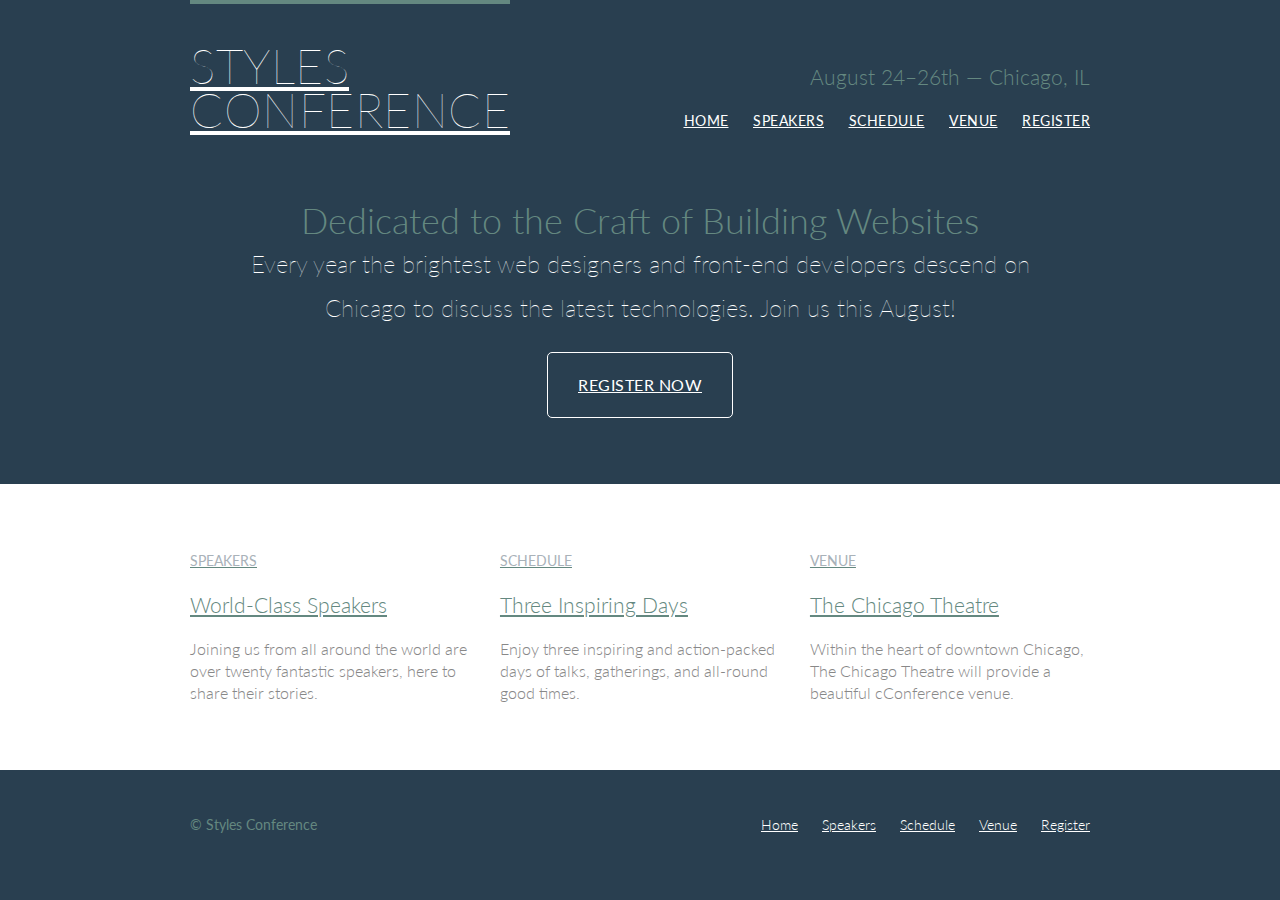
<file: index.html>
<!DOCTYPE html>
<html lang="en">

<head>
	<meta charset="UTF-8">
	<meta name="viewport" content="width=device-width, initial-scale=1.0">
	<title>Styles Conference</title>
	<link rel="stylesheet" href="assets/stylesheets/main.css">
	<link rel="preconnect" href="https://fonts.googleapis.com">
	<link rel="preconnect" href="https://fonts.gstatic.com" crossorigin>
	<link
		href="https://fonts.googleapis.com/css2?family=Lato:ital,wght@0,100;0,300;0,400;0,700;0,900;1,100;1,300;1,400;1,700;1,900&display=swap"
		rel="stylesheet">
</head>

<body>
	<header class="primary-header container group">
		<h1 class="logo">
			<a href="index.html">Styles <br> Conference</a>
		</h1>
		<h3 class="tagline">August 24&ndash;26th &mdash; Chicago, IL</h3>
		<nav class="nav primary-nav">
			<ul>
				<li><a href="index.html">Home</a></li>
				<li><a href="speakers.html">Speakers</a></li>
				<li><a href="schedule.html">Schedule</a></li>
				<li><a href="venue.html">Venue</a></li>
				<li><a href="register.html">Register</a></li>
			</ul>
		</nav>
	</header>
	<section class="hero container">
		<h2>Dedicated to the Craft of Building Websites</h2>
		<p>Every year the brightest web designers and front-end developers descend on Chicago to discuss the latest
			technologies.
			Join us this August!</p>
		<a class="btn btn-alt" href="register.html">Register Now</a>
	</section>
	<section class="row">
		<div class="grid">
			<section class="teaser col-1-3">
				<a href="speakers.html">
					<h5>Speakers</h5>
					<h3>World-Class Speakers</h3>
				</a>
				<p>Joining us from all around the world are over twenty fantastic speakers, here to share their stories.
				</p>
			</section>
			<section class="teaser col-1-3">
				<a href="schedule.html">
					<h5>Schedule</h5>
					<h3>Three Inspiring Days</h3>
				</a>
				<p>Enjoy three inspiring and action-packed days of talks, gatherings, and all-round good times.</p>
			</section>
			<section class="teaser col-1-3">
				<a href="venue.html">
					<h5>Venue</h5>
					<h3>The Chicago Theatre</h3>
				</a>
				<p>Within the heart of downtown Chicago, The Chicago Theatre will provide a beautiful cConference venue.
				</p>
			</section>
		</div>
	</section>
	<footer class="primary-footer container group">
		<small>&copy; Styles Conference</small> <!-- <small> element is used to render content in 'small' font size-->
		<nav class="nav">
			<ul>
				<li><a href="index.html">Home</a></li>
				<li><a href="speakers.html">Speakers</a></li>
				<li><a href="schedule.html">Schedule</a></li>
				<li><a href="venue.html">Venue</a></li>
				<li><a href="register.html">Register</a></li>
			</ul>
		</nav>
	</footer>
</body>

</html>
</file>
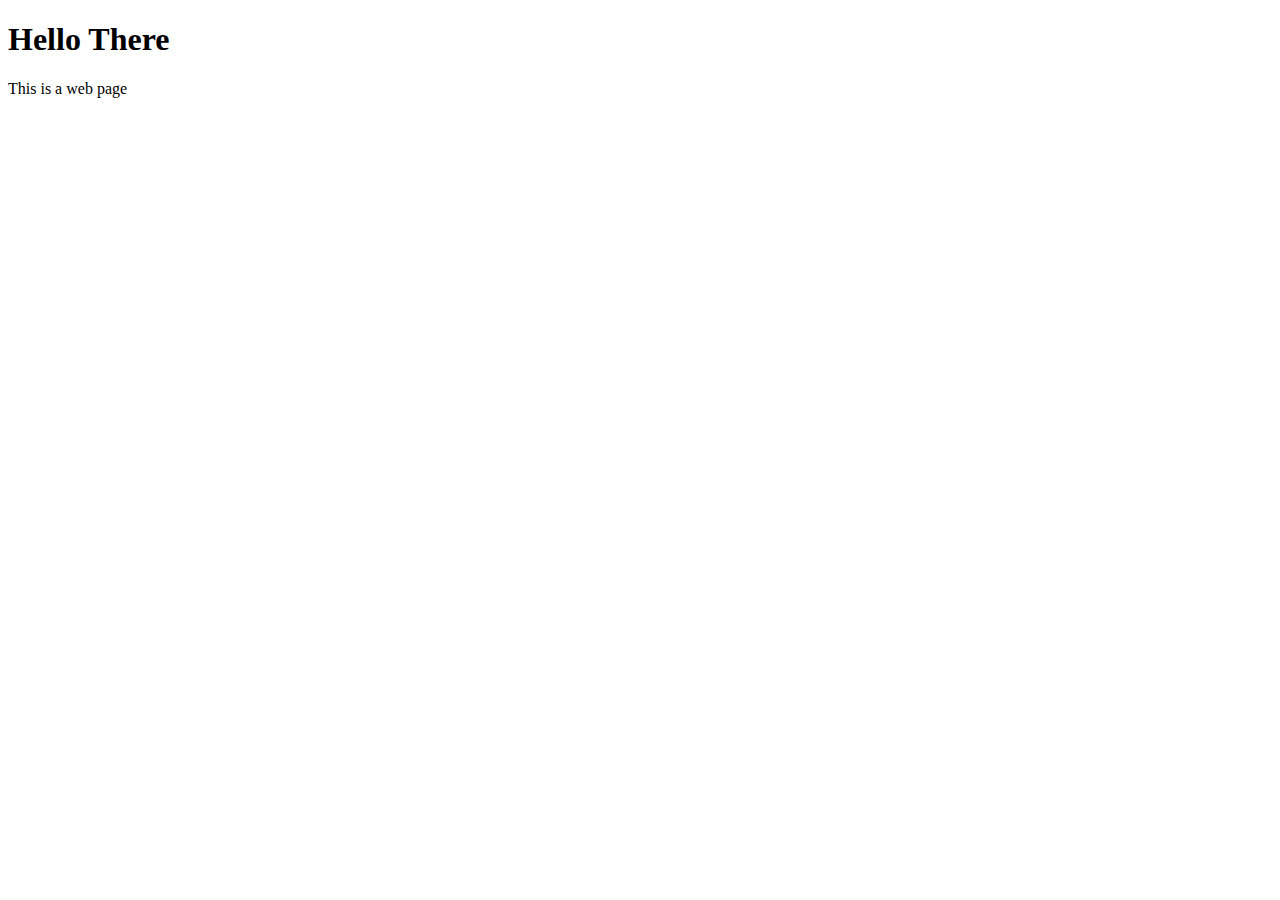
<file: HTML_Document_Structure.html>
<!DOCTYPE html>
<html lang="en">
<head>
    <meta charset="UTF-8"> <!-- Character encoding of the page -->
    <meta name="viewport" content="width=device-width, initial-scale=1.0">
    <title>Hello World</title> <!-- Title of the document -->
</head>
<body>
    <h1>Hello There</h1>
	<p>This is a web page</p>
</body>
</html>
</file>
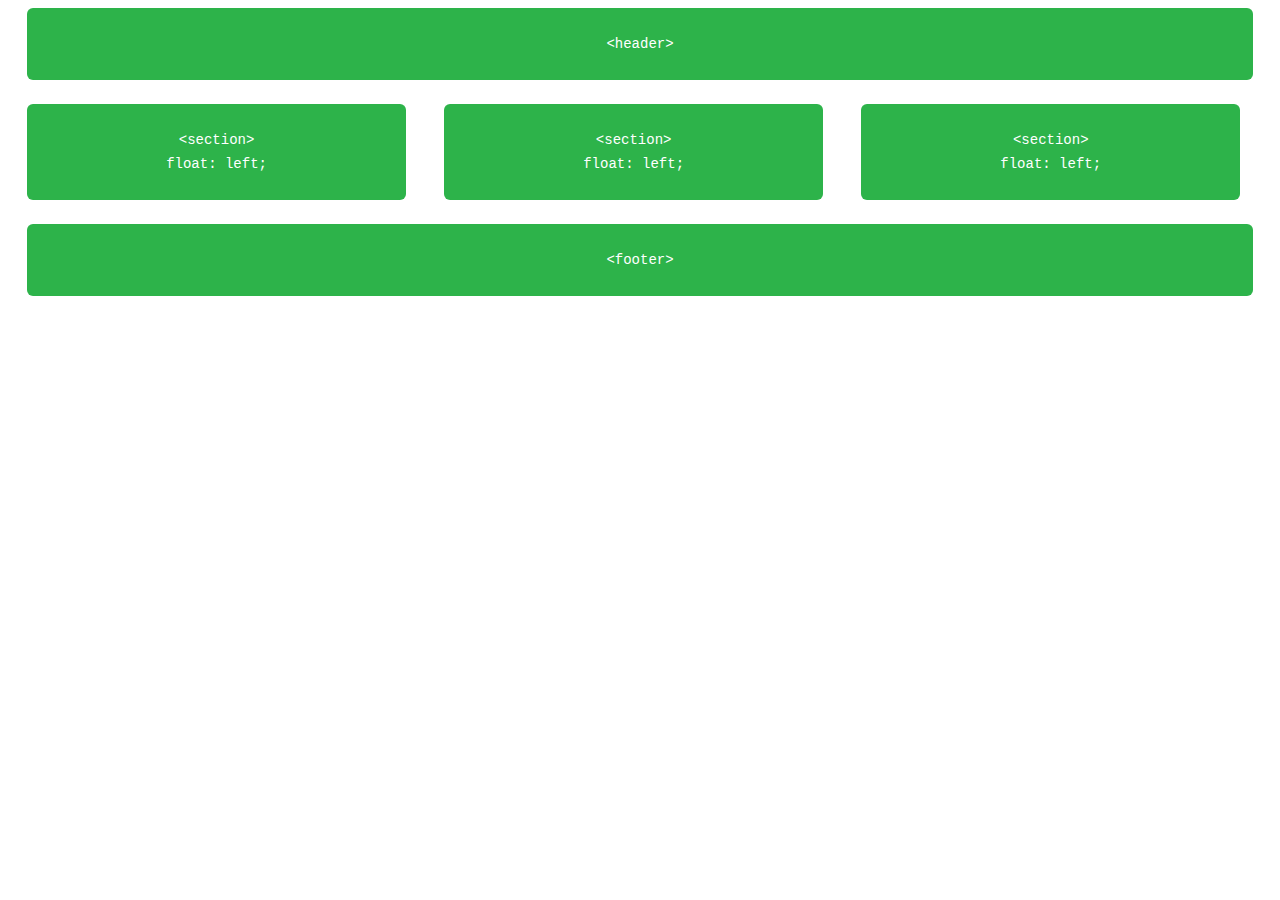
<file: positioning-content.html>
<!DOCTYPE html>
<html lang="en">

<head>
    <meta charset="UTF-8">
    <meta name="viewport" content="width=device-width, initial-scale=1.0">
    <title>positioning content</title>
    <link rel="stylesheet" href="assets/stylesheets/positioning-content.css">
</head>

<body>
    <header>
        <code>&#60;header&#62;</code>
    </header>

    <section>
        <code>&#60;section&#62; <br> float: left;</code>
    </section>

    <section>
        <code>&#60;section&#62; <br> float: left;</code>
    </section>

    <section>
        <code>&#60;section&#62; <br> float: left;</code>
    </section>

    <footer>
        <code>&#60;footer&#62;</code>
    </footer>
</body>

</html>
</file>
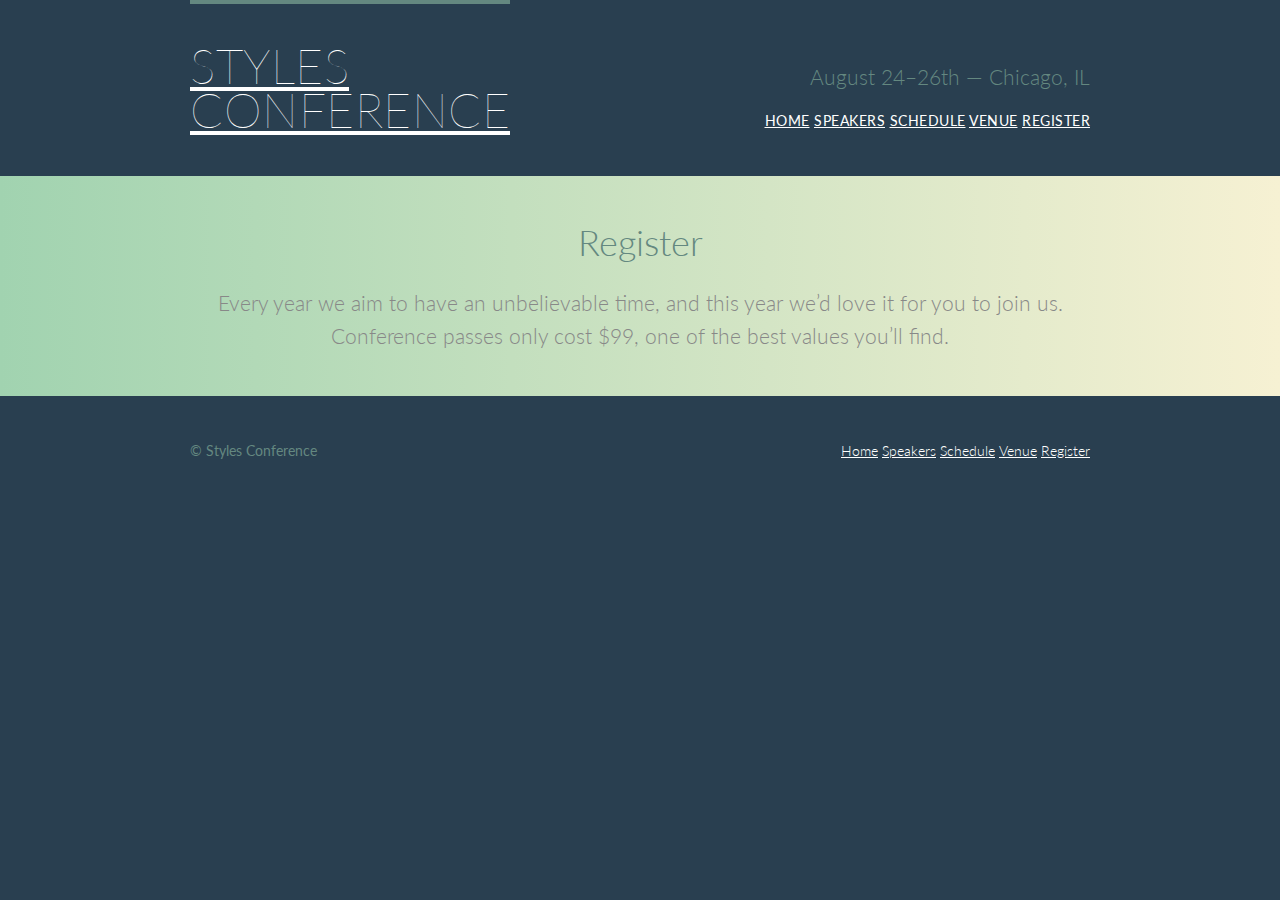
<file: register.html>
<!DOCTYPE html>
<html lang="en">

<head>
    <meta charset="UTF-8">
    <meta name="viewport" content="width=device-width, initial-scale=1.0">
    <title>Styles Conference</title>
    <link rel="stylesheet" href="assets/stylesheets/main.css">
    <link rel="preconnect" href="https://fonts.googleapis.com">
    <link rel="preconnect" href="https://fonts.gstatic.com" crossorigin>
    <link
        href="https://fonts.googleapis.com/css2?family=Lato:ital,wght@0,100;0,300;0,400;0,700;0,900;1,100;1,300;1,400;1,700;1,900&display=swap"
        rel="stylesheet">
</head>

<body>
    <!-- Header -->

    <header class="primary-header container group">

        <h1 class="logo">
            <a href="index.html">Styles <br> Conference</a>
        </h1>

        <h3 class="tagline">August 24&ndash;26th &mdash; Chicago, IL</h3>

        <nav class="nav primary-nav">
            <a href="index.html">Home</a>
            <a href="speakers.html">Speakers</a>
            <a href="schedule.html">Schedule</a>
            <a href="venue.html">Venue</a>
            <a href="register.html">Register</a>
        </nav>

    </header>

    <!-- Lead -->

    <section class="row-alt">
        <div class="lead container">

            <h1>Register</h1>

            <p>Every year we aim to have an unbelievable time, and this year we&#8217;d love it for you to join us.
                Conference passes only cost $99, one of the best values you&#8217;ll find.</p>

        </div>
    </section>
    <!-- Footer -->

    <footer class="primary-footer container group">

        <small>&copy; Styles Conference</small>

        <nav class="nav">
            <a href="index.html">Home</a>
            <a href="speakers.html">Speakers</a>
            <a href="schedule.html">Schedule</a>
            <a href="venue.html">Venue</a>
            <a href="register.html">Register</a>
        </nav>

    </footer>
</body>

</html>
</file>
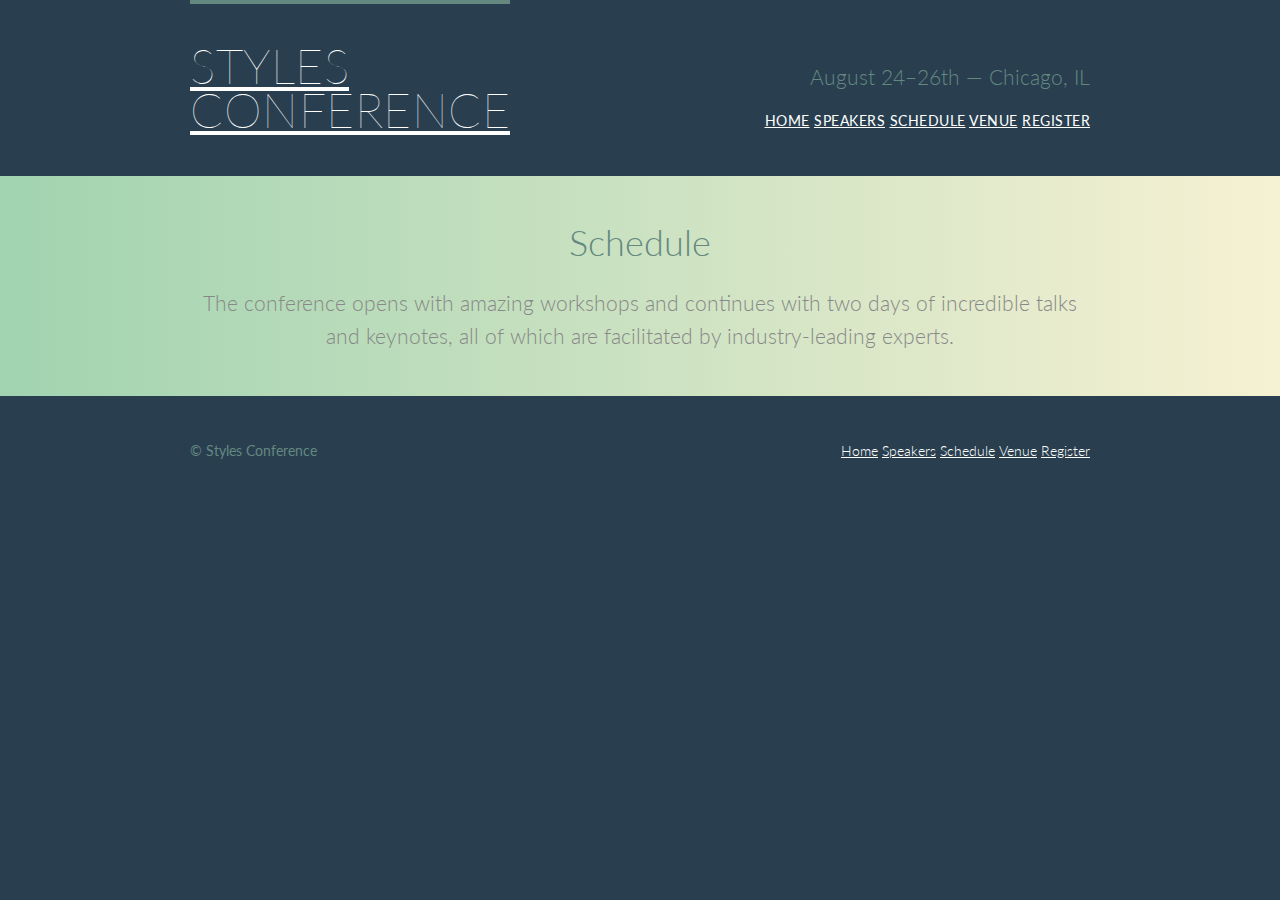
<file: schedule.html>
<!DOCTYPE html>
<html lang="en">

<head>
    <meta charset="UTF-8">
    <meta name="viewport" content="width=device-width, initial-scale=1.0">
    <title>Styles Conference</title>
    <link rel="stylesheet" href="assets/stylesheets/main.css">
    <link rel="preconnect" href="https://fonts.googleapis.com">
    <link rel="preconnect" href="https://fonts.gstatic.com" crossorigin>
    <link
        href="https://fonts.googleapis.com/css2?family=Lato:ital,wght@0,100;0,300;0,400;0,700;0,900;1,100;1,300;1,400;1,700;1,900&display=swap"
        rel="stylesheet">
</head>

<body>
    <!-- Header -->

    <header class="primary-header container group">

        <h1 class="logo">
            <a href="index.html">Styles <br> Conference</a>
        </h1>

        <h3 class="tagline">August 24&ndash;26th &mdash; Chicago, IL</h3>

        <nav class="nav primary-nav">
            <a href="index.html">Home</a>
            <a href="speakers.html">Speakers</a>
            <a href="schedule.html">Schedule</a>
            <a href="venue.html">Venue</a>
            <a href="register.html">Register</a>
        </nav>

    </header>

    <!-- Lead -->

    <section class="row-alt">
        <div class="lead container">
            <h1>Schedule</h1>
            <p>The conference opens with amazing workshops and continues with two days of incredible talks and keynotes,
                all of which
                are facilitated by industry-leading experts.</p>
        </div>
    </section>

    <!-- Footer -->

    <footer class="primary-footer container group">

        <small>&copy; Styles Conference</small>

        <nav class="nav">
            <a href="index.html">Home</a>
            <a href="speakers.html">Speakers</a>
            <a href="schedule.html">Schedule</a>
            <a href="venue.html">Venue</a>
            <a href="register.html">Register</a>
        </nav>

    </footer>

</body>

</html>
</file>
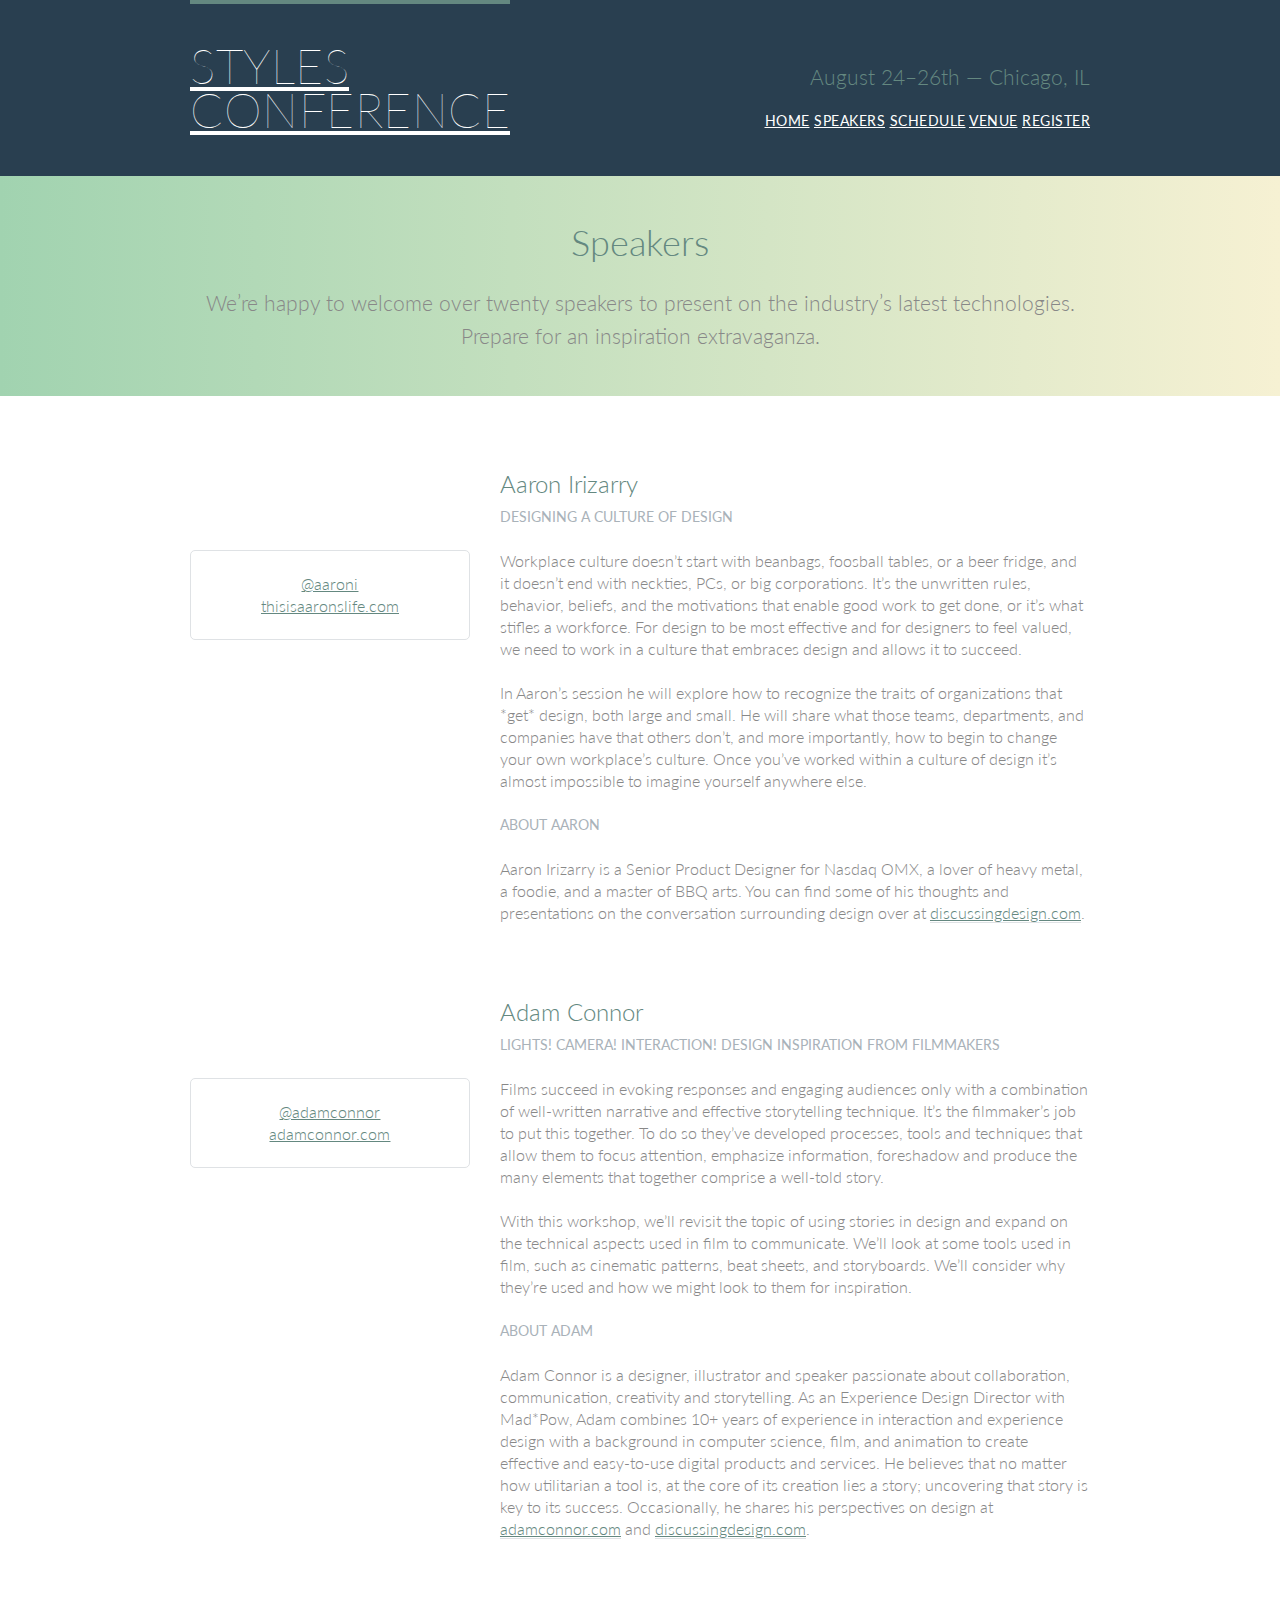
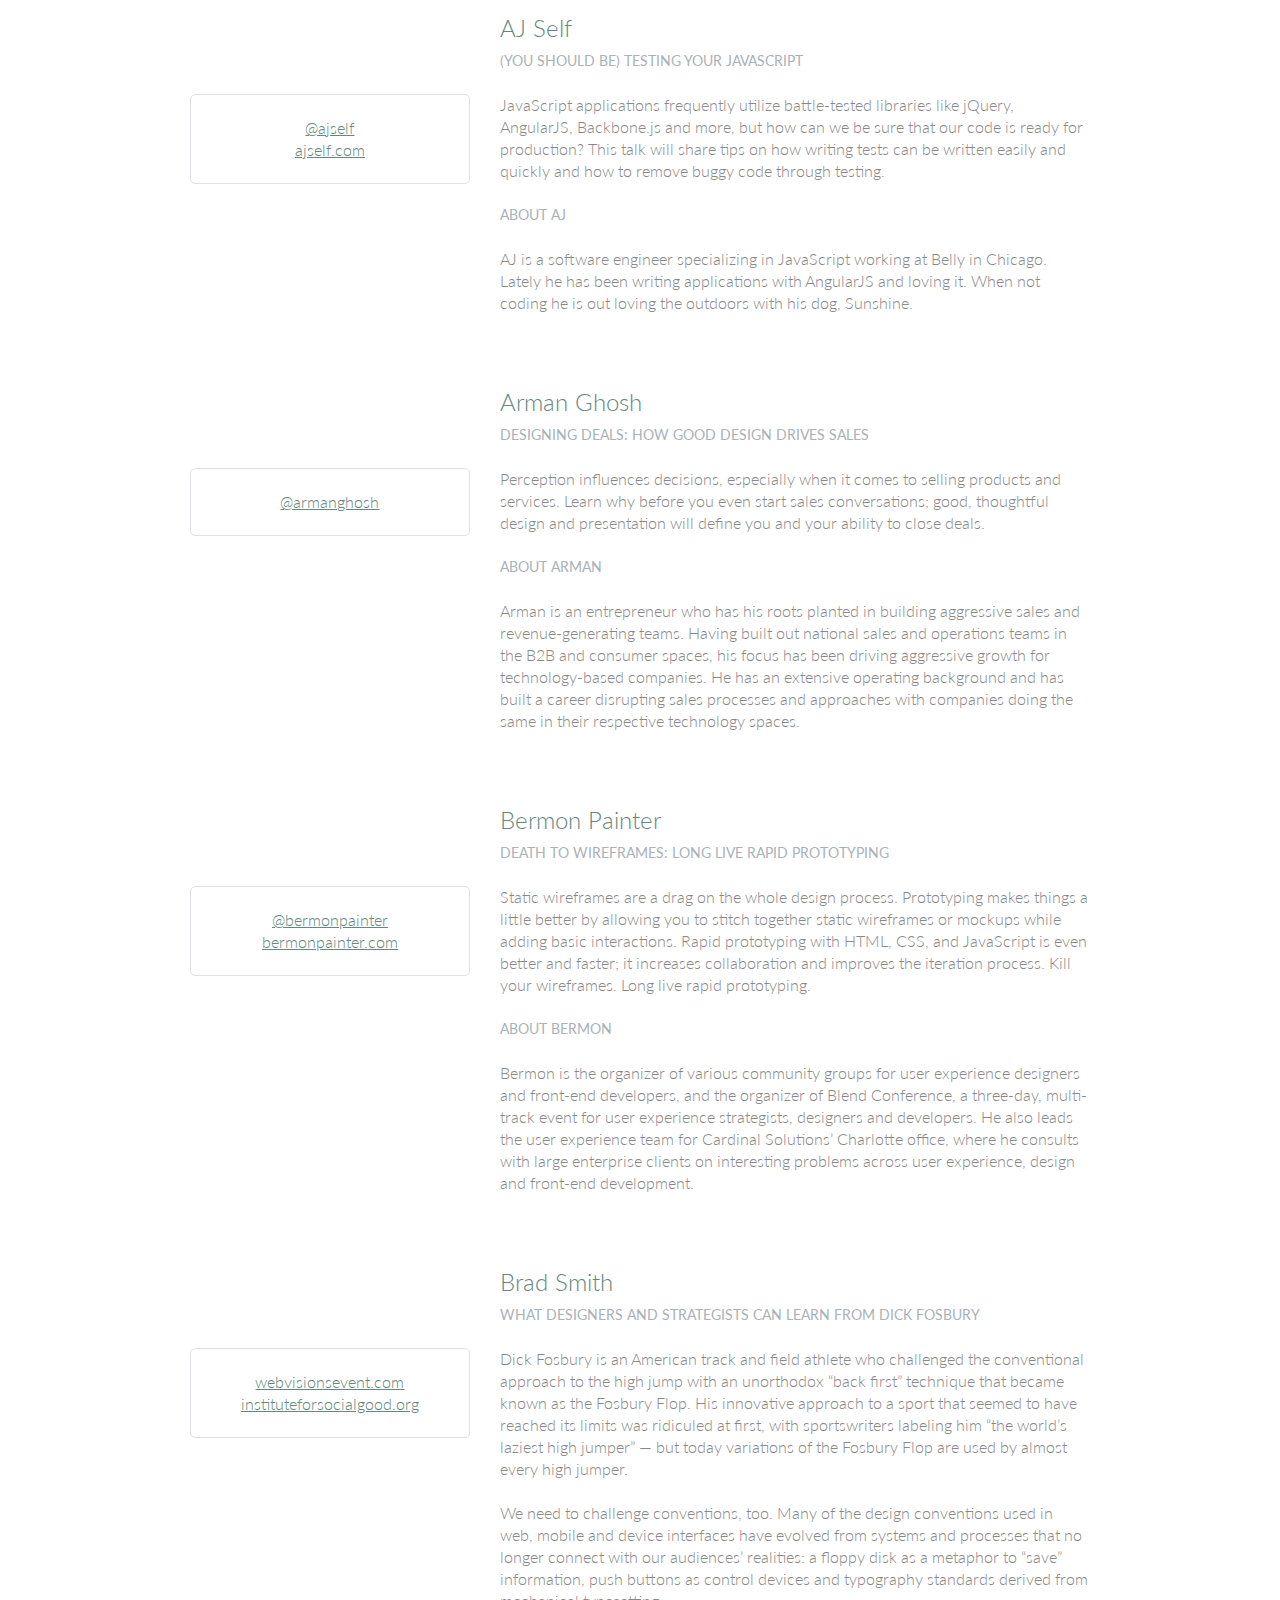
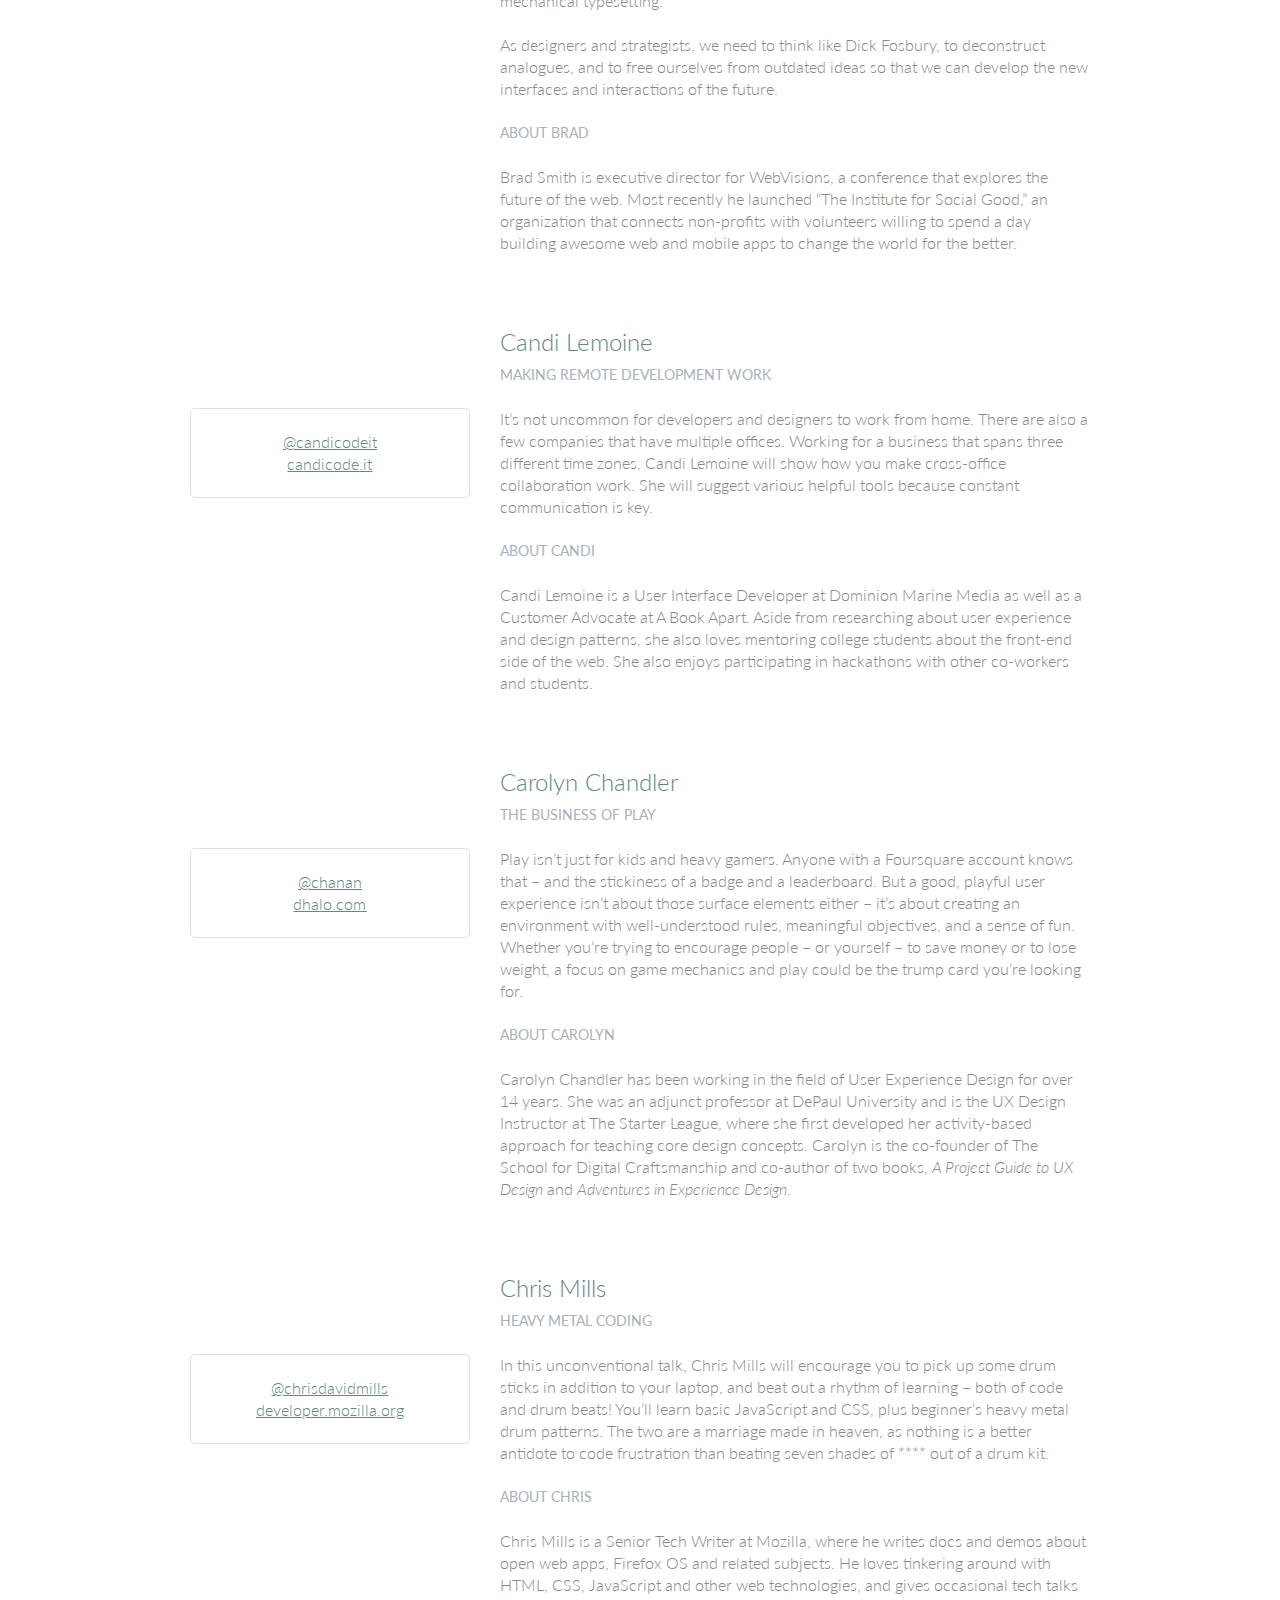
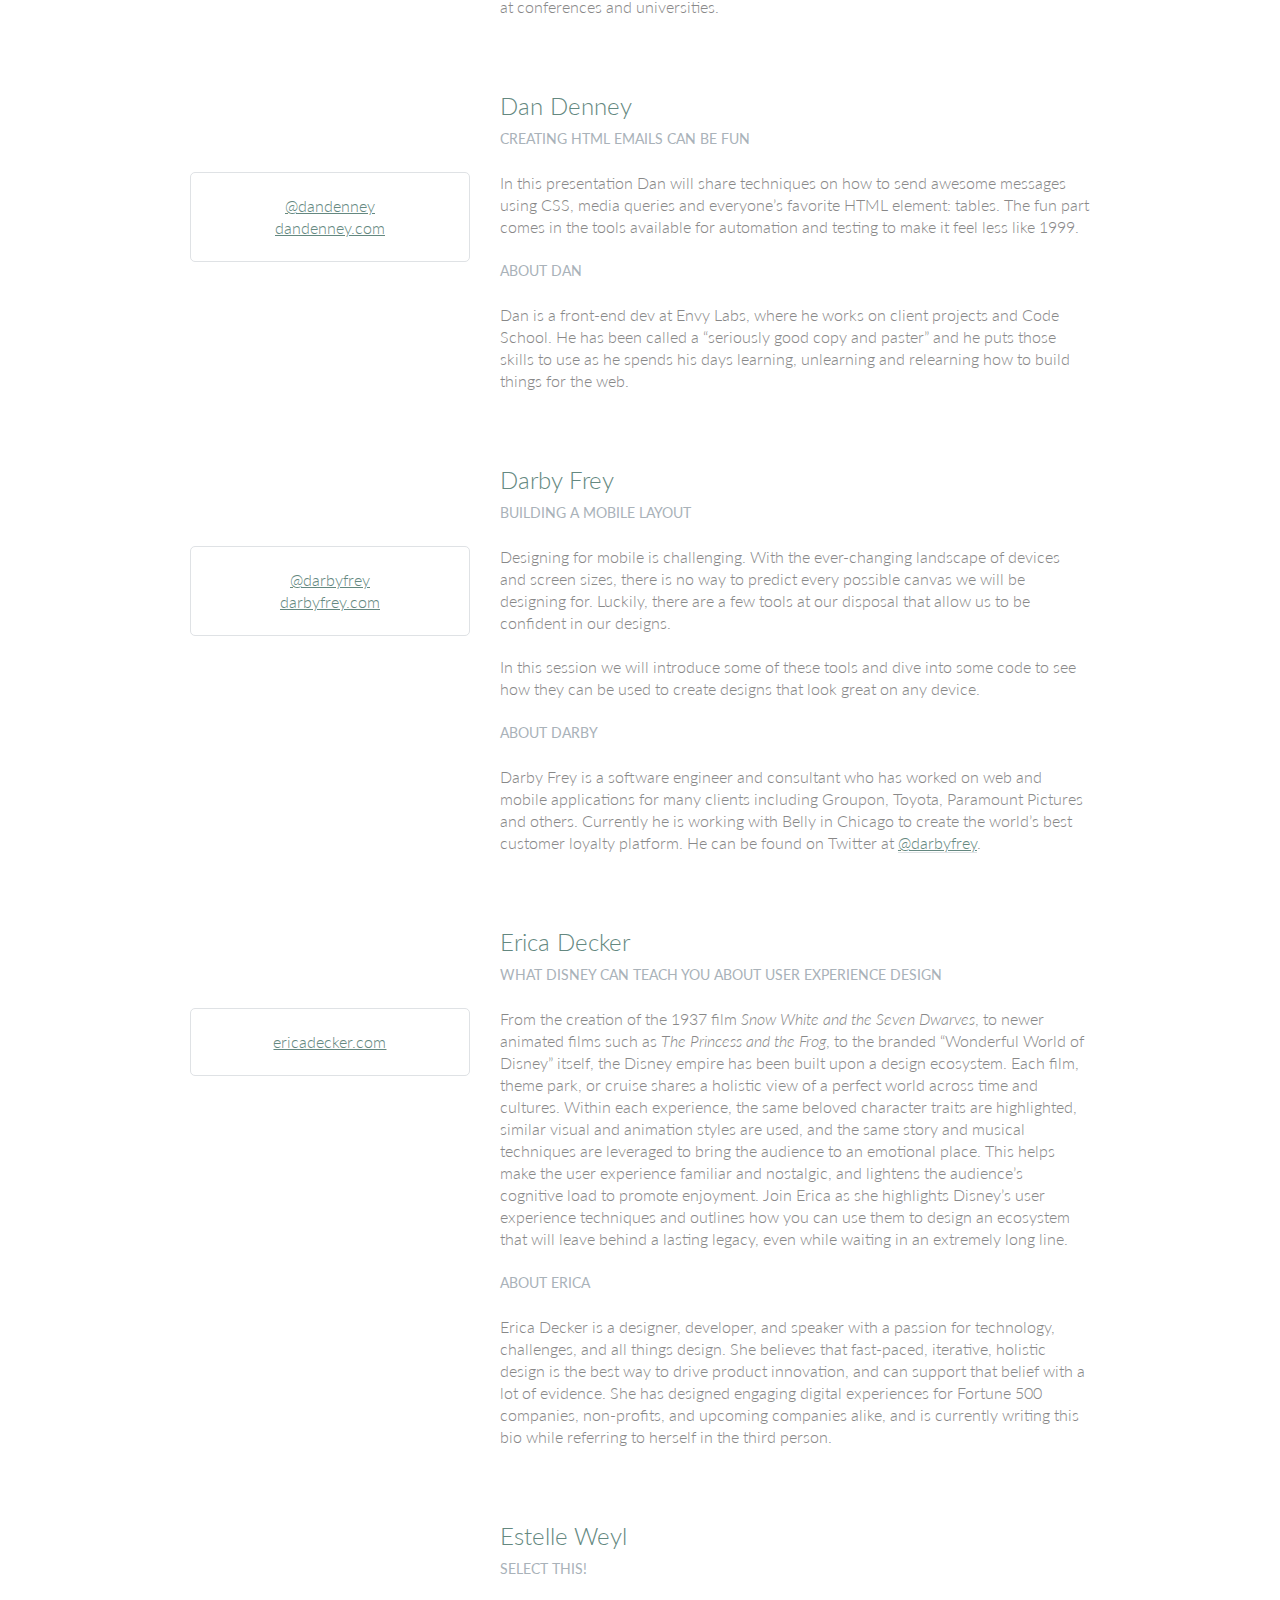
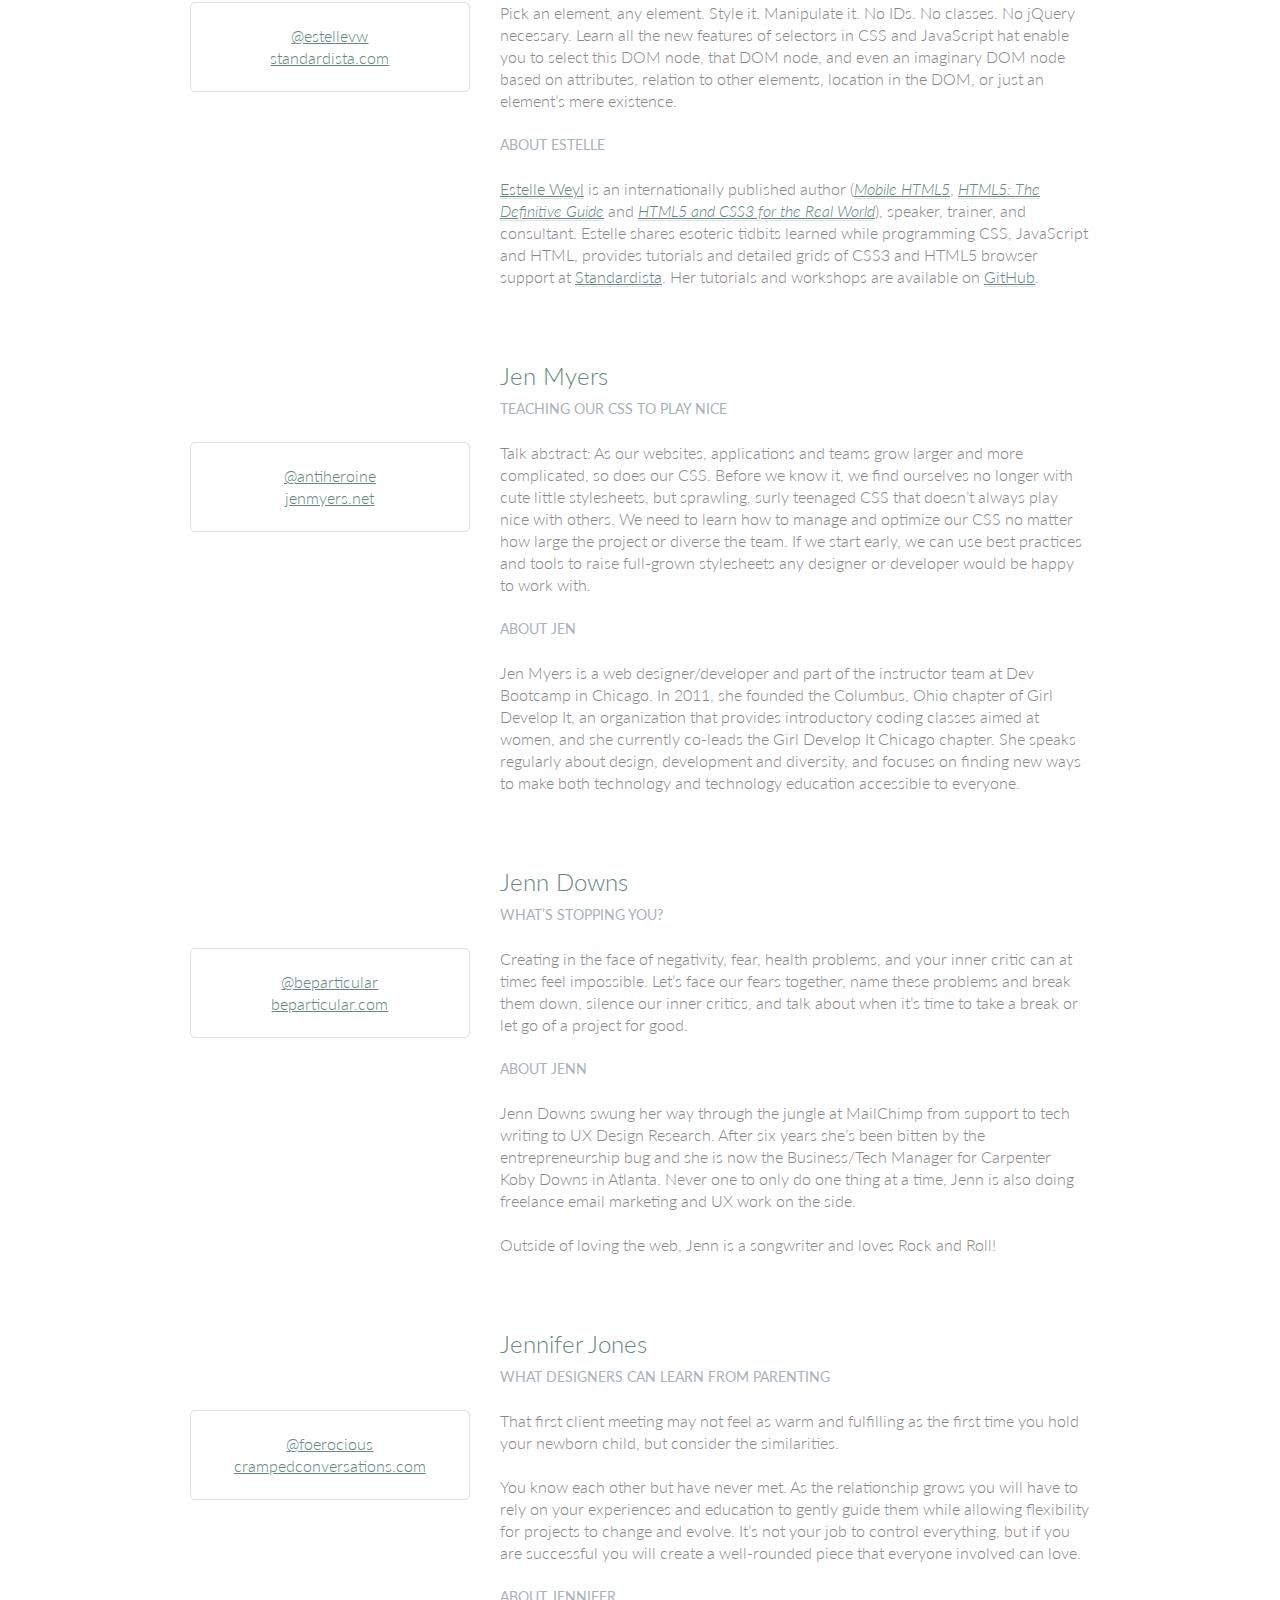
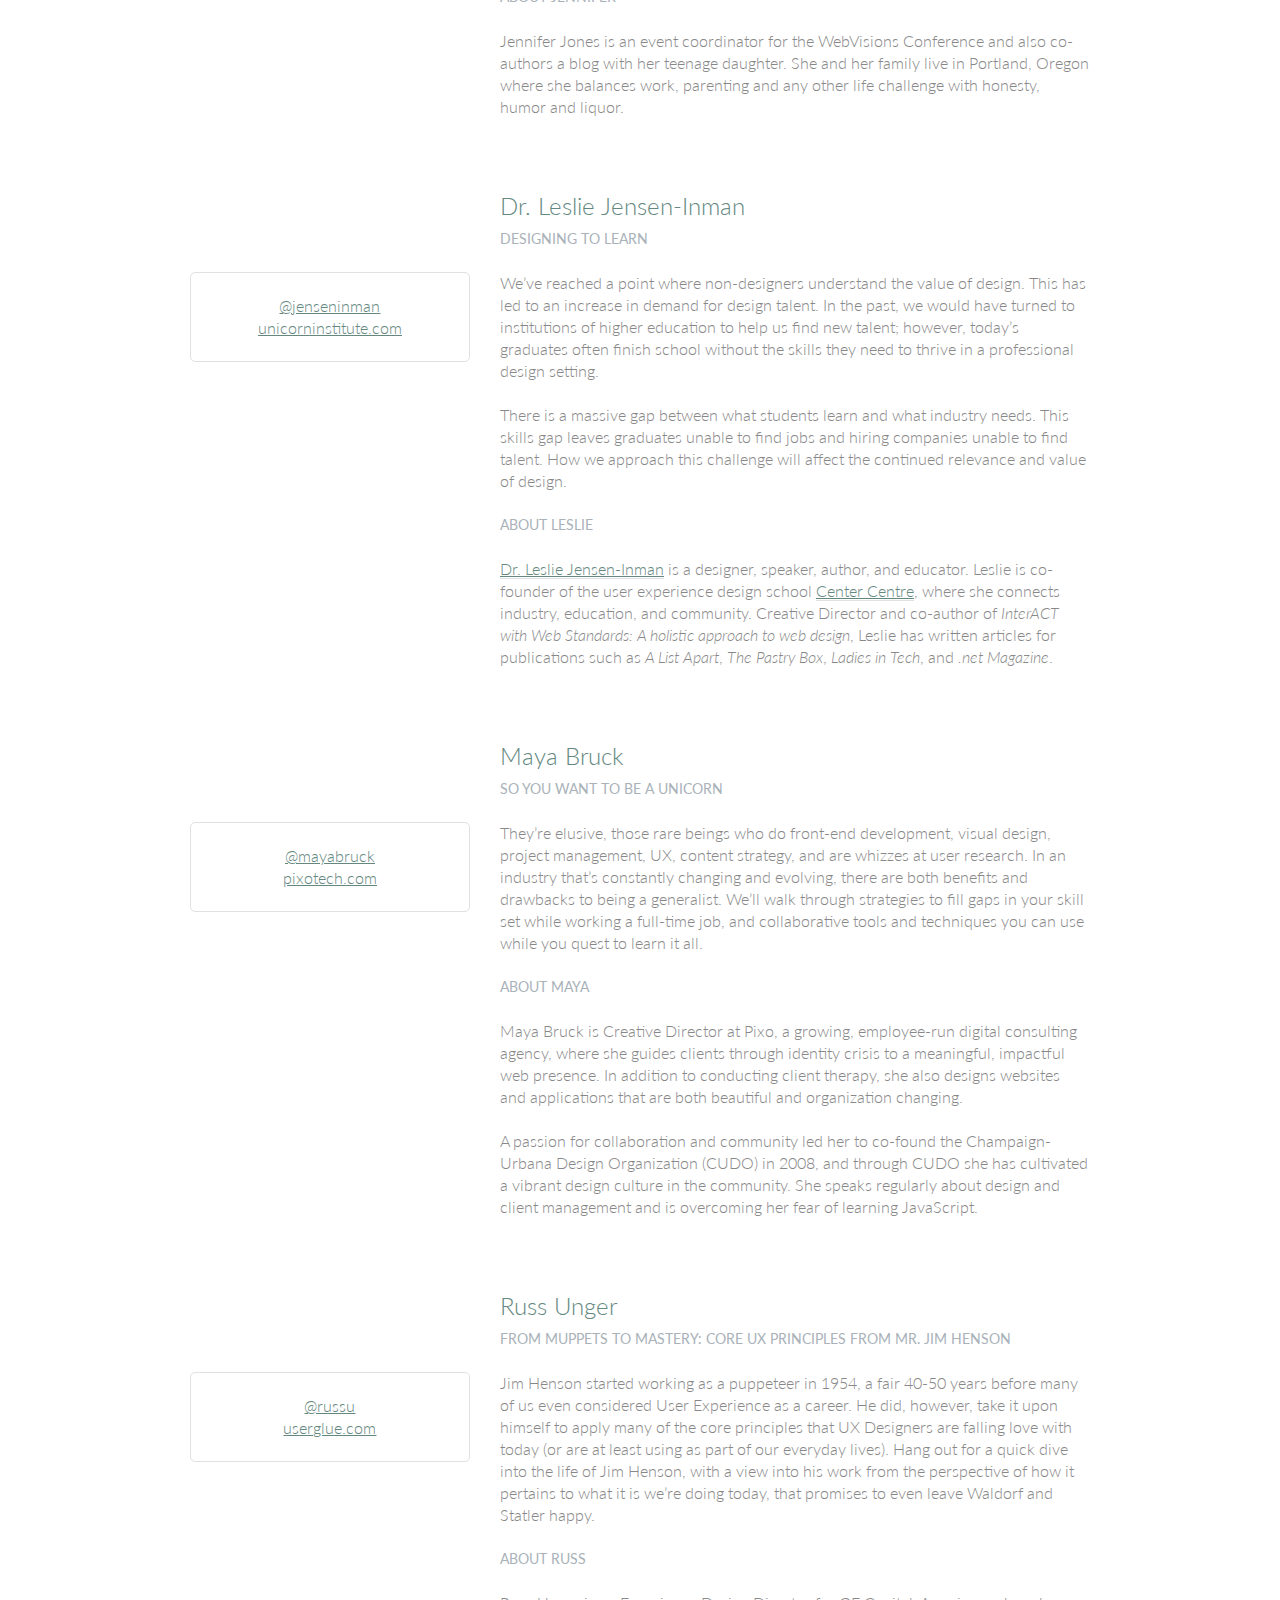
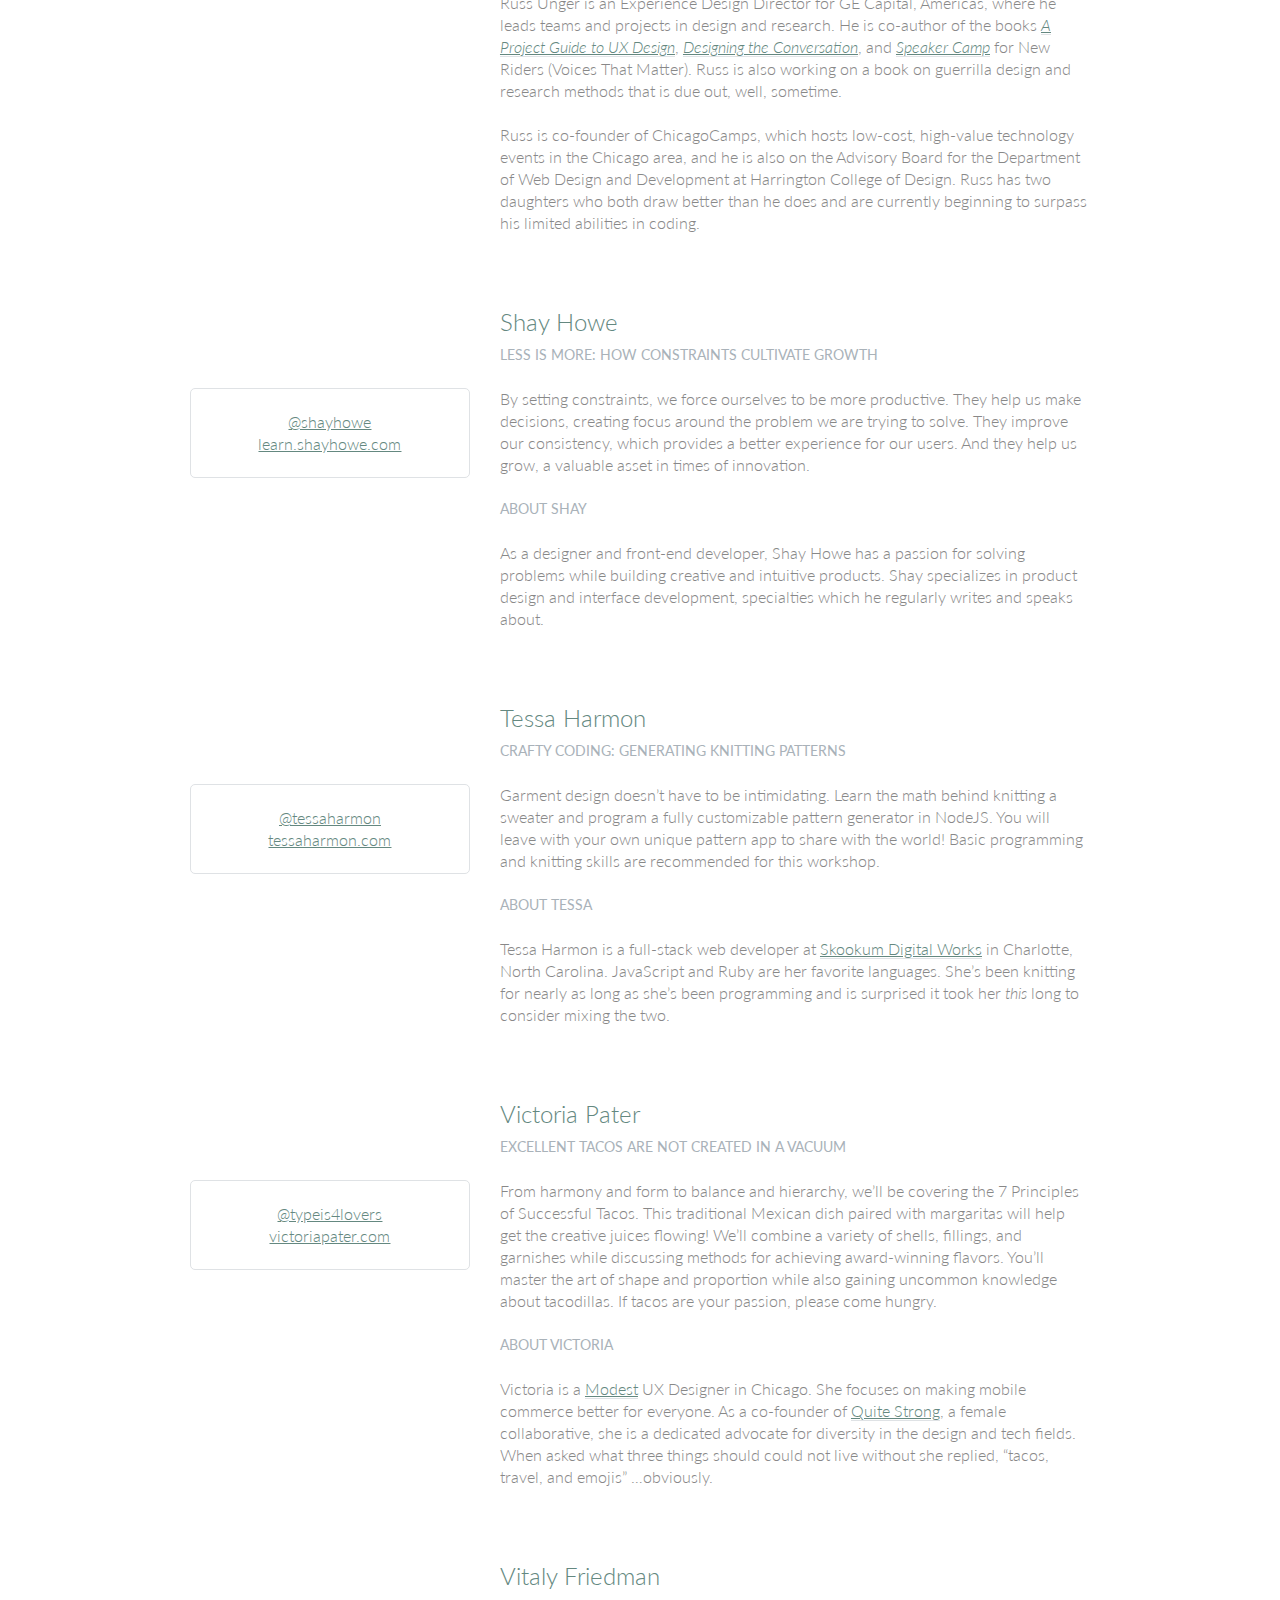
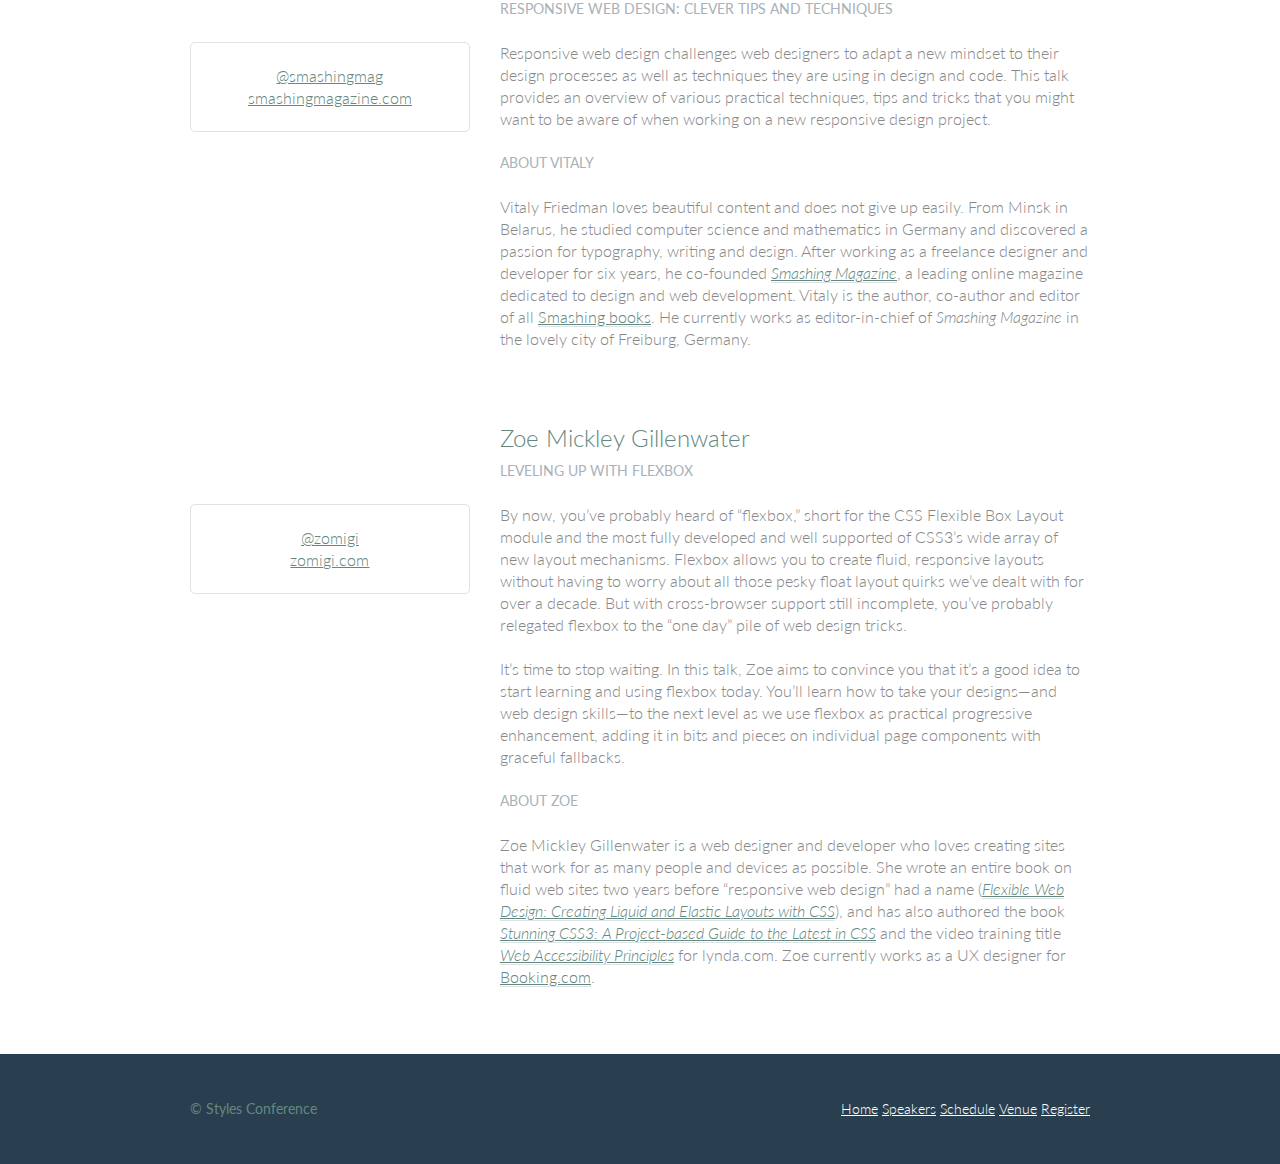
<file: speakers.html>
<!DOCTYPE html>
<html lang="en">

<head>
    <meta charset="UTF-8">
    <meta name="viewport" content="width=device-width, initial-scale=1.0">
    <title>Styles Conference</title>
    <link rel="stylesheet" href="assets/stylesheets/main.css">
    <link rel="preconnect" href="https://fonts.googleapis.com">
    <link rel="preconnect" href="https://fonts.gstatic.com" crossorigin>
    <link
        href="https://fonts.googleapis.com/css2?family=Lato:ital,wght@0,100;0,300;0,400;0,700;0,900;1,100;1,300;1,400;1,700;1,900&display=swap"
        rel="stylesheet">
</head>

<body>
    <!-- Header -->

    <header class="primary-header container group">

        <h1 class="logo">
            <a href="index.html">Styles <br> Conference</a>
        </h1>

        <h3 class="tagline">August 24&ndash;26th &mdash; Chicago, IL</h3>

        <nav class="nav primary-nav">
            <a href="index.html">Home</a>
            <a href="speakers.html">Speakers</a>
            <a href="schedule.html">Schedule</a>
            <a href="venue.html">Venue</a>
            <a href="register.html">Register</a>
        </nav>

    </header>

    <!-- Lead -->

    <section class="row-alt">
        <div class="lead container">
            <h1>Speakers</h1>
            <p>We&#8217;re happy to welcome over twenty speakers to present on the industry&#8217;s latest technologies.
                Prepare for
                an inspiration extravaganza.</p>
        </div>
    </section>
    <section class="row">
        <div class="grid">
            <!-- Aaron Irizarry -->

            <section class="speaker" id="aaron-irizarry">

                <div class="col-2-3">

                    <h2>Aaron Irizarry</h2>
                    <h5>Designing a Culture of Design</h5>

                    <p>Workplace culture doesn&#8217;t start with beanbags, foosball tables, or a beer fridge, and it
                        doesn&#8217;t
                        end with neckties, PCs, or big corporations. It&#8217;s the unwritten rules, behavior, beliefs,
                        and the
                        motivations that enable good work to get done, or it&#8217;s what stifles a workforce. For
                        design to be most
                        effective and for designers to feel valued, we need to work in a culture that embraces design
                        and allows it
                        to succeed.</p>

                    <p>In Aaron&#8217;s session he will explore how to recognize the traits of organizations that *get*
                        design, both
                        large and small. He will share what those teams, departments, and companies have that others
                        don&#8217;t,
                        and more importantly, how to begin to change your own workplace&#8217;s culture. Once
                        you&#8217;ve worked
                        within a culture of design it&#8217;s almost impossible to imagine yourself anywhere else.</p>

                    <h5>About Aaron</h5>

                    <p>Aaron Irizarry is a Senior Product Designer for Nasdaq OMX, a lover of heavy metal, a foodie, and
                        a master of
                        BBQ arts. You can find some of his thoughts and presentations on the conversation surrounding
                        design over at
                        <a href="http://www.discussingdesign.com/">discussingdesign.com</a>.
                    </p>

                </div><!--

          -->
                <aside class="col-1-3">
                    <div class="speaker-info">

                        <ul>
                            <li><a href="https://twitter.com/aaroni">@aaroni</a></li>
                            <li><a href="http://www.thisisaaronslife.com/">thisisaaronslife.com</a></li>
                        </ul>

                    </div>
                </aside>

            </section>

            <!-- Adam Connor -->

            <section class="speaker" id="adam-connor">

                <div class="col-2-3">

                    <h2>Adam Connor</h2>
                    <h5>Lights! Camera! Interaction! Design Inspiration from Filmmakers</h5>

                    <p>Films succeed in evoking responses and engaging audiences only with a combination of well-written
                        narrative
                        and effective storytelling technique. It&#8217;s the filmmaker&#8217;s job to put this together.
                        To do so
                        they&#8217;ve developed processes, tools and techniques that allow them to focus attention,
                        emphasize
                        information, foreshadow and produce the many elements that together comprise a well-told story.
                    </p>

                    <p>With this workshop, we&#8217;ll revisit the topic of using stories in design and expand on the
                        technical
                        aspects used in film to communicate. We&#8217;ll look at some tools used in film, such as
                        cinematic
                        patterns, beat sheets, and storyboards. We&#8217;ll consider why they&#8217;re used and how we
                        might look to
                        them for inspiration.</p>

                    <h5>About Adam</h5>

                    <p>Adam Connor is a designer, illustrator and speaker passionate about collaboration, communication,
                        creativity
                        and storytelling. As an Experience Design Director with Mad*Pow, Adam combines 10+ years of
                        experience in
                        interaction and experience design with a background in computer science, film, and animation to
                        create
                        effective and easy-to-use digital products and services. He believes that no matter how
                        utilitarian a tool
                        is, at the core of its creation lies a story; uncovering that story is key to its success.
                        Occasionally, he
                        shares his perspectives on design at <a href="http://adamconnor.com/">adamconnor.com</a> and <a
                            href="http://www.discussingdesign.com/">discussingdesign.com</a>.</p>

                </div><!--

          -->
                <aside class="col-1-3">
                    <div class="speaker-info">

                        <ul>
                            <li><a href="https://twitter.com/adamconnor">@adamconnor</a></li>
                            <li><a href="http://adamconnor.com/">adamconnor.com</a></li>
                        </ul>

                    </div>
                </aside>

            </section>

            <!-- AJ Self -->

            <section class="speaker" id="aj-self">

                <div class="col-2-3">

                    <h2>AJ Self</h2>
                    <h5>(You Should Be) Testing Your JavaScript</h5>

                    <p>JavaScript applications frequently utilize battle-tested libraries like jQuery, AngularJS,
                        Backbone.js and
                        more, but how can we be sure that our code is ready for production? This talk will share tips on
                        how writing
                        tests can be written easily and quickly and how to remove buggy code through testing.</p>

                    <h5>About AJ</h5>

                    <p>AJ is a software engineer specializing in JavaScript working at Belly in Chicago. Lately he has
                        been writing
                        applications with AngularJS and loving it. When not coding he is out loving the outdoors with
                        his dog,
                        Sunshine.</p>

                </div><!--

          -->
                <aside class="col-1-3">
                    <div class="speaker-info">

                        <ul>
                            <li><a href="https://twitter.com/ajself">@ajself</a></li>
                            <li><a href="http://www.ajself.com/">ajself.com</a></li>
                        </ul>

                    </div>
                </aside>

            </section>

            <!-- Arman Ghosh -->

            <section class="speaker" id="arman-ghosh">

                <div class="col-2-3">

                    <h2>Arman Ghosh</h2>
                    <h5>Designing Deals: How Good Design Drives Sales</h5>

                    <p>Perception influences decisions, especially when it comes to selling products and services. Learn
                        why before
                        you even start sales conversations; good, thoughtful design and presentation will define you and
                        your
                        ability to close deals.</p>

                    <h5>About Arman</h5>

                    <p>Arman is an entrepreneur who has his roots planted in building aggressive sales and
                        revenue-generating teams.
                        Having built out national sales and operations teams in the B2B and consumer spaces, his focus
                        has been
                        driving aggressive growth for technology-based companies. He has an extensive operating
                        background and has
                        built a career disrupting sales processes and approaches with companies doing the same in their
                        respective
                        technology spaces.</p>

                </div><!--

          -->
                <aside class="col-1-3">
                    <div class="speaker-info">

                        <ul>
                            <li><a href="https://twitter.com/armanghosh">@armanghosh</a></li>
                        </ul>

                    </div>
                </aside>

            </section>

            <!-- Bermon Painter -->

            <section class="speaker" id="bermon-painter">

                <div class="col-2-3">

                    <h2>Bermon Painter</h2>
                    <h5>Death to Wireframes: Long Live Rapid Prototyping</h5>

                    <p>Static wireframes are a drag on the whole design process. Prototyping makes things a little
                        better by
                        allowing you to stitch together static wireframes or mockups while adding basic interactions.
                        Rapid
                        prototyping with HTML, CSS, and JavaScript is even better and faster; it increases collaboration
                        and
                        improves the iteration process. Kill your wireframes. Long live rapid prototyping.</p>

                    <h5>About Bermon</h5>

                    <p>Bermon is the organizer of various community groups for user experience designers and front-end
                        developers,
                        and the organizer of Blend Conference, a three-day, multi-track event for user experience
                        strategists,
                        designers and developers. He also leads the user experience team for Cardinal Solutions&#8217;
                        Charlotte
                        office, where he consults with large enterprise clients on interesting problems across user
                        experience,
                        design and front-end development.</p>

                </div><!--

          -->
                <aside class="col-1-3">
                    <div class="speaker-info">

                        <ul>
                            <li><a href="https://twitter.com/bermonpainter">@bermonpainter</a></li>
                            <li><a href="http://bermonpainter.com/">bermonpainter.com</a></li>
                        </ul>

                    </div>
                </aside>

            </section>

            <!-- Brad Smith -->

            <section class="speaker" id="brad-smith">

                <div class="col-2-3">

                    <h2>Brad Smith</h2>
                    <h5>What Designers and Strategists Can Learn from Dick Fosbury</h5>

                    <p>Dick Fosbury is an American track and field athlete who challenged the conventional approach to
                        the high jump
                        with an unorthodox &#8220;back first&#8221; technique that became known as the Fosbury Flop. His
                        innovative
                        approach to a sport that seemed to have reached its limits was ridiculed at first, with
                        sportswriters
                        labeling him &#8220;the world&#8217;s laziest high jumper&#8221; &#8212; but today variations of
                        the Fosbury
                        Flop are used by almost every high jumper.</p>

                    <p>We need to challenge conventions, too. Many of the design conventions used in web, mobile and
                        device
                        interfaces have evolved from systems and processes that no longer connect with our
                        audiences&#8217;
                        realities: a floppy disk as a metaphor to &#8220;save&#8221; information, push buttons as
                        control devices
                        and typography standards derived from mechanical typesetting.</p>

                    <p>As designers and strategists, we need to think like Dick Fosbury, to deconstruct analogues, and
                        to free
                        ourselves from outdated ideas so that we can develop the new interfaces and interactions of the
                        future.</p>

                    <h5>About Brad</h5>

                    <p>Brad Smith is executive director for WebVisions, a conference that explores the future of the
                        web. Most
                        recently he launched &#8220;The Institute for Social Good,&#8221; an organization that connects
                        non-profits
                        with volunteers willing to spend a day building awesome web and mobile apps to change the world
                        for the
                        better.</p>

                </div><!--

          -->
                <aside class="col-1-3">
                    <div class="speaker-info">

                        <ul>
                            <li><a href="http://www.webvisionsevent.com/">webvisionsevent.com</a></li>
                            <li><a href="http://www.instituteforsocialgood.org/">instituteforsocialgood.org</a></li>
                        </ul>

                    </div>
                </aside>

            </section>

            <!-- Candi Lemoine -->

            <section class="speaker" id="candi-lemoine">

                <div class="col-2-3">

                    <h2>Candi Lemoine</h2>
                    <h5>Making Remote Development Work</h5>

                    <p>It&#8217;s not uncommon for developers and designers to work from home. There are also a few
                        companies that
                        have multiple offices. Working for a business that spans three different time zones, Candi
                        Lemoine will show
                        how you make cross-office collaboration work. She will suggest various helpful tools because
                        constant
                        communication is key.</p>

                    <h5>About Candi</h5>

                    <p>Candi Lemoine is a User Interface Developer at Dominion Marine Media as well as a Customer
                        Advocate at A Book
                        Apart. Aside from researching about user experience and design patterns, she also loves
                        mentoring college
                        students about the front-end side of the web. She also enjoys participating in hackathons with
                        other
                        co-workers and students.</p>

                </div><!--

          -->
                <aside class="col-1-3">
                    <div class="speaker-info">

                        <ul>
                            <li><a href="https://twitter.com/candicodeit">@candicodeit</a></li>
                            <li><a href="http://candicode.it/">candicode.it</a></li>
                        </ul>

                    </div>
                </aside>

            </section>

            <!-- Carolyn Chandler -->

            <section class="speaker" id="carolyn-chandler">

                <div class="col-2-3">

                    <h2>Carolyn Chandler</h2>
                    <h5>The Business of Play</h5>

                    <p>Play isn&#8217;t just for kids and heavy gamers. Anyone with a Foursquare account knows that
                        &#8211; and the
                        stickiness of a badge and a leaderboard. But a good, playful user experience isn&#8217;t about
                        those surface
                        elements either &#8211; it&#8217;s about creating an environment with well-understood rules,
                        meaningful
                        objectives, and a sense of fun. Whether you&#8217;re trying to encourage people &#8211; or
                        yourself &#8211;
                        to save money or to lose weight, a focus on game mechanics and play could be the trump card
                        you&#8217;re
                        looking for.</p>

                    <h5>About Carolyn</h5>

                    <p>Carolyn Chandler has been working in the field of User Experience Design for over 14 years. She
                        was an
                        adjunct professor at DePaul University and is the UX Design Instructor at The Starter League,
                        where she
                        first developed her activity-based approach for teaching core design concepts. Carolyn is the
                        co-founder of
                        The School for Digital Craftsmanship and co-author of two books, <cite>A Project Guide to UX
                            Design</cite>
                        and <cite>Adventures in Experience Design</cite>.</p>

                </div><!--

          -->
                <aside class="col-1-3">
                    <div class="speaker-info">

                        <ul>
                            <li><a href="https://twitter.com/chanan">@chanan</a></li>
                            <li><a href="http://www.dhalo.com/">dhalo.com</a></li>
                        </ul>

                    </div>
                </aside>

            </section>

            <!-- Chris Mills -->

            <section class="speaker" id="chris-mills">

                <div class="col-2-3">

                    <h2>Chris Mills</h2>
                    <h5>Heavy Metal Coding</h5>

                    <p>In this unconventional talk, Chris Mills will encourage you to pick up some drum sticks in
                        addition to your
                        laptop, and beat out a rhythm of learning &#8211; both of code and drum beats! You&#8217;ll
                        learn basic
                        JavaScript and CSS, plus beginner&#8217;s heavy metal drum patterns. The two are a marriage made
                        in heaven,
                        as nothing is a better antidote to code frustration than beating seven shades of **** out of a
                        drum kit.</p>

                    <h5>About Chris</h5>

                    <p>Chris Mills is a Senior Tech Writer at Mozilla, where he writes docs and demos about open web
                        apps, Firefox
                        OS and related subjects. He loves tinkering around with HTML, CSS, JavaScript and other web
                        technologies,
                        and gives occasional tech talks at conferences and universities.</p>

                </div><!--

          -->
                <aside class="col-1-3">
                    <div class="speaker-info">

                        <ul>
                            <li><a href="https://twitter.com/chrisdavidmills">@chrisdavidmills</a></li>
                            <li><a href="https://developer.mozilla.org/">developer.mozilla.org</a></li>
                        </ul>

                    </div>
                </aside>

            </section>

            <!-- Dan Denney -->

            <section class="speaker" id="dan-denney">

                <div class="col-2-3">

                    <h2>Dan Denney</h2>
                    <h5>Creating HTML Emails Can Be Fun</h5>

                    <p>In this presentation Dan will share techniques on how to send awesome messages using CSS, media
                        queries and
                        everyone&#8217;s favorite HTML element: tables. The fun part comes in the tools available for
                        automation and
                        testing to make it feel less like 1999.</p>

                    <h5>About Dan</h5>

                    <p>Dan is a front-end dev at Envy Labs, where he works on client projects and Code School. He has
                        been called a
                        &#8220;seriously good copy and paster&#8221; and he puts those skills to use as he spends his
                        days learning,
                        unlearning and relearning how to build things for the web.</p>

                </div><!--

          -->
                <aside class="col-1-3">
                    <div class="speaker-info">

                        <ul>
                            <li><a href="https://twitter.com/dandenney">@dandenney</a></li>
                            <li><a href="http://dandenney.com/">dandenney.com</a></li>
                        </ul>

                    </div>
                </aside>

            </section>

            <!-- Darby Frey -->

            <section class="speaker" id="darby-frey">

                <div class="col-2-3">

                    <h2>Darby Frey</h2>
                    <h5>Building a Mobile Layout</h5>

                    <p>Designing for mobile is challenging. With the ever-changing landscape of devices and screen
                        sizes, there is
                        no way to predict every possible canvas we will be designing for. Luckily, there are a few tools
                        at our
                        disposal that allow us to be confident in our designs.</p>

                    <p>In this session we will introduce some of these tools and dive into some code to see how they can
                        be used to
                        create designs that look great on any device.</p>

                    <h5>About Darby</h5>

                    <p>Darby Frey is a software engineer and consultant who has worked on web and mobile applications
                        for many
                        clients including Groupon, Toyota, Paramount Pictures and others. Currently he is working with
                        Belly in
                        Chicago to create the world&#8217;s best customer loyalty platform. He can be found on Twitter
                        at <a href="https://twitter.com/darbyfrey">@darbyfrey</a>.</p>

                </div><!--

          -->
                <aside class="col-1-3">
                    <div class="speaker-info">

                        <ul>
                            <li><a href="https://twitter.com/darbyfrey">@darbyfrey</a></li>
                            <li><a href="http://darbyfrey.com/">darbyfrey.com</a></li>
                        </ul>

                    </div>
                </aside>

            </section>

            <!-- Erica Decker -->

            <section class="speaker" id="erica-decker">

                <div class="col-2-3">

                    <h2>Erica Decker</h2>
                    <h5>What Disney Can Teach You about User Experience Design</h5>

                    <p>From the creation of the 1937 film <cite>Snow White and the Seven Dwarves</cite>, to newer
                        animated films
                        such as <cite>The Princess and the Frog</cite>, to the branded &#8220;Wonderful World of
                        Disney&#8221;
                        itself, the Disney empire has been built upon a design ecosystem. Each film, theme park, or
                        cruise shares a
                        holistic view of a perfect world across time and cultures. Within each experience, the same
                        beloved
                        character traits are highlighted, similar visual and animation styles are used, and the same
                        story and
                        musical techniques are leveraged to bring the audience to an emotional place. This helps make
                        the user
                        experience familiar and nostalgic, and lightens the audience&#8217;s cognitive load to promote
                        enjoyment.
                        Join Erica as she highlights Disney&#8217;s user experience techniques and outlines how you can
                        use them to
                        design an ecosystem that will leave behind a lasting legacy, even while waiting in an extremely
                        long line.
                    </p>

                    <h5>About Erica</h5>

                    <p>Erica Decker is a designer, developer, and speaker with a passion for technology, challenges, and
                        all things
                        design. She believes that fast-paced, iterative, holistic design is the best way to drive
                        product
                        innovation, and can support that belief with a lot of evidence. She has designed engaging
                        digital
                        experiences for Fortune 500 companies, non-profits, and upcoming companies alike, and is
                        currently writing
                        this bio while referring to herself in the third person.</p>

                </div><!--

          -->
                <aside class="col-1-3">
                    <div class="speaker-info">

                        <ul>
                            <li><a href="http://ericadecker.com/">ericadecker.com</a></li>
                        </ul>

                    </div>
                </aside>

            </section>

            <!-- Estelle Weyl -->

            <section class="speaker" id="estelle-weyl">

                <div class="col-2-3">

                    <h2>Estelle Weyl</h2>
                    <h5>Select This!</h5>

                    <p>Pick an element, any element. Style it. Manipulate it. No IDs. No classes. No jQuery necessary.
                        Learn all the
                        new features of selectors in CSS and JavaScript hat enable you to select this DOM node, that DOM
                        node, and
                        even an imaginary DOM node based on attributes, relation to other elements, location in the DOM,
                        or just an
                        element&#8217;s mere existence.</p>

                    <h5>About Estelle</h5>

                    <p><a href="https://twitter.com/estellevw">Estelle Weyl</a> is an internationally published author
                        (<cite><a href="http://shop.oreilly.com/product/0636920021711.do">Mobile HTML5</a></cite>,
                        <cite><a href="http://shop.oreilly.com/product/0636920018063.do">HTML5: The Definitive
                                Guide</a></cite> and
                        <cite><a href="http://shop.oreilly.com/product/9780980846904.do">HTML5 and CSS3 for the Real
                                World</a></cite>), speaker, trainer, and consultant. Estelle shares esoteric tidbits
                        learned while
                        programming CSS, JavaScript and HTML, provides tutorials and detailed grids of CSS3 and HTML5
                        browser
                        support at <a href="http://www.standardista.com/">Standardista</a>. Her tutorials and workshops
                        are
                        available on <a href="http://estelle.github.io/">GitHub</a>.
                    </p>

                </div><!--

          -->
                <aside class="col-1-3">
                    <div class="speaker-info">

                        <ul>
                            <li><a href="https://twitter.com/estellevw">@estellevw</a></li>
                            <li><a href="http://standardista.com/">standardista.com</a></li>
                        </ul>

                    </div>
                </aside>

            </section>

            <!-- Jen Myers -->

            <section class="speaker" id="jen-myers">

                <div class="col-2-3">

                    <h2>Jen Myers</h2>
                    <h5>Teaching Our CSS to Play Nice</h5>

                    <p>Talk abstract: As our websites, applications and teams grow larger and more complicated, so does
                        our CSS.
                        Before we know it, we find ourselves no longer with cute little stylesheets, but sprawling,
                        surly teenaged
                        CSS that doesn&#8217;t always play nice with others. We need to learn how to manage and optimize
                        our CSS no
                        matter how large the project or diverse the team. If we start early, we can use best practices
                        and tools to
                        raise full-grown stylesheets any designer or developer would be happy to work with.</p>

                    <h5>About Jen</h5>

                    <p>Jen Myers is a web designer/developer and part of the instructor team at Dev Bootcamp in Chicago.
                        In 2011,
                        she founded the Columbus, Ohio chapter of Girl Develop It, an organization that provides
                        introductory coding
                        classes aimed at women, and she currently co-leads the Girl Develop It Chicago chapter. She
                        speaks regularly
                        about design, development and diversity, and focuses on finding new ways to make both technology
                        and
                        technology education accessible to everyone.</p>

                </div><!--

          -->
                <aside class="col-1-3">
                    <div class="speaker-info">

                        <ul>
                            <li><a href="https://twitter.com/antiheroine">@antiheroine</a></li>
                            <li><a href="http://jenmyers.net/">jenmyers.net</a></li>
                        </ul>

                    </div>
                </aside>

            </section>

            <!-- Jenn Downs -->

            <section class="speaker" id="jenn-downs">

                <div class="col-2-3">

                    <h2>Jenn Downs</h2>
                    <h5>What&#8217;s Stopping You?</h5>

                    <p>Creating in the face of negativity, fear, health problems, and your inner critic can at times
                        feel
                        impossible. Let&#8217;s face our fears together, name these problems and break them down,
                        silence our inner
                        critics, and talk about when it&#8217;s time to take a break or let go of a project for good.
                    </p>

                    <h5>About Jenn</h5>

                    <p>Jenn Downs swung her way through the jungle at MailChimp from support to tech writing to UX
                        Design Research.
                        After six years she&#8217;s been bitten by the entrepreneurship bug and she is now the
                        Business/Tech Manager
                        for Carpenter Koby Downs in Atlanta. Never one to only do one thing at a time, Jenn is also
                        doing freelance
                        email marketing and UX work on the side.</p>

                    <p>Outside of loving the web, Jenn is a songwriter and loves Rock and Roll!</p>

                </div><!--

          -->
                <aside class="col-1-3">
                    <div class="speaker-info">

                        <ul>
                            <li><a href="https://twitter.com/beparticular">@beparticular</a></li>
                            <li><a href="http://beparticular.com/">beparticular.com</a></li>
                        </ul>

                    </div>
                </aside>

            </section>

            <!-- Jennifer Jones -->

            <section class="speaker" id="jennifer-jones">

                <div class="col-2-3">

                    <h2>Jennifer Jones</h2>
                    <h5>What Designers Can Learn from Parenting</h5>

                    <p>That first client meeting may not feel as warm and fulfilling as the first time you hold your
                        newborn child,
                        but consider the similarities.</p>

                    <p>You know each other but have never met. As the relationship grows you will have to rely on your
                        experiences
                        and education to gently guide them while allowing flexibility for projects to change and evolve.
                        It&#8217;s
                        not your job to control everything, but if you are successful you will create a well-rounded
                        piece that
                        everyone involved can love.</p>

                    <h5>About Jennifer</h5>

                    <p>Jennifer Jones is an event coordinator for the WebVisions Conference and also co-authors a blog
                        with her
                        teenage daughter. She and her family live in Portland, Oregon where she balances work, parenting
                        and any
                        other life challenge with honesty, humor and liquor.</p>

                </div><!--

          -->
                <aside class="col-1-3">
                    <div class="speaker-info">

                        <ul>
                            <li><a href="https://twitter.com/Foerocious">@foerocious</a></li>
                            <li><a href="http://crampedconversations.com/">crampedconversations.com</a></li>
                        </ul>

                    </div>
                </aside>

            </section>

            <!-- Leslie Jensen-Inman -->

            <section class="speaker" id="leslie-jensen-inman">

                <div class="col-2-3">

                    <h2>Dr. Leslie Jensen-Inman</h2>
                    <h5>Designing to Learn</h5>

                    <p>We&#8217;ve reached a point where non-designers understand the value of design. This has led to
                        an increase
                        in demand for design talent. In the past, we would have turned to institutions of higher
                        education to help
                        us find new talent; however, today&#8217;s graduates often finish school without the skills they
                        need to
                        thrive in a professional design setting.</p>

                    <p>There is a massive gap between what students learn and what industry needs. This skills gap
                        leaves graduates
                        unable to find jobs and hiring companies unable to find talent. How we approach this challenge
                        will affect
                        the continued relevance and value of design.</p>

                    <h5>About Leslie</h5>

                    <p><a href="http://www.jenseninman.com">Dr. Leslie Jensen-Inman</a> is a designer, speaker, author,
                        and
                        educator. Leslie is co-founder of the user experience design school <a
                            href="http://www.centercentre.com">Center Centre</a>, where she connects industry,
                        education, and
                        community. Creative Director and co-author of <cite>InterACT with Web Standards: A holistic
                            approach to web
                            design</cite>, Leslie has written articles for publications such as <cite>A List
                            Apart</cite>, <cite>The
                            Pastry Box</cite>, <cite>Ladies in Tech</cite>, and <cite>.net Magazine</cite>.</p>

                </div><!--

          -->
                <aside class="col-1-3">
                    <div class="speaker-info">

                        <ul>
                            <li><a href="https://twitter.com/jenseninman">@jenseninman</a></li>
                            <li><a href="http://unicorninstitute.com/">unicorninstitute.com</a></li>
                        </ul>

                    </div>
                </aside>

            </section>

            <!-- Maya Bruck -->

            <section class="speaker" id="maya-bruck">

                <div class="col-2-3">

                    <h2>Maya Bruck</h2>
                    <h5>So You Want to Be a Unicorn</h5>

                    <p>They&#8217;re elusive, those rare beings who do front-end development, visual design, project
                        management, UX,
                        content strategy, and are whizzes at user research. In an industry that&#8217;s constantly
                        changing and
                        evolving, there are both benefits and drawbacks to being a generalist. We&#8217;ll walk through
                        strategies
                        to fill gaps in your skill set while working a full-time job, and collaborative tools and
                        techniques you can
                        use while you quest to learn it all.</p>

                    <h5>About Maya</h5>

                    <p>Maya Bruck is Creative Director at Pixo, a growing, employee-run digital consulting agency, where
                        she guides
                        clients through identity crisis to a meaningful, impactful web presence. In addition to
                        conducting client
                        therapy, she also designs websites and applications that are both beautiful and organization
                        changing.</p>

                    <p>A passion for collaboration and community led her to co-found the Champaign-Urbana Design
                        Organization (CUDO)
                        in 2008, and through CUDO she has cultivated a vibrant design culture in the community. She
                        speaks regularly
                        about design and client management and is overcoming her fear of learning JavaScript.</p>

                </div><!--

          -->
                <aside class="col-1-3">
                    <div class="speaker-info">

                        <ul>
                            <li><a href="https://twitter.com/mayabruck">@mayabruck</a></li>
                            <li><a href="http://pixotech.com/">pixotech.com</a></li>
                        </ul>

                    </div>
                </aside>

            </section>

            <!-- Russ Unger -->

            <section class="speaker" id="russ-unger">

                <div class="col-2-3">

                    <h2>Russ Unger</h2>
                    <h5>From Muppets to Mastery: Core UX Principles from Mr. Jim Henson</h5>

                    <p>Jim Henson started working as a puppeteer in 1954, a fair 40-50 years before many of us even
                        considered User
                        Experience as a career. He did, however, take it upon himself to apply many of the core
                        principles that UX
                        Designers are falling love with today (or are at least using as part of our everyday lives).
                        Hang out for a
                        quick dive into the life of Jim Henson, with a view into his work from the perspective of how it
                        pertains to
                        what it is we&#8217;re doing today, that promises to even leave Waldorf and Statler happy.</p>

                    <h5>About Russ</h5>

                    <p>Russ Unger is an Experience Design Director for GE Capital, Americas, where he leads teams and
                        projects in
                        design and research. He is co-author of the books <cite><a href="http://projectuxd.com/">A
                                Project Guide to
                                UX Design</a></cite>, <cite><a href="http://www.designingtheconversation.com/">Designing
                                the
                                Conversation</a></cite>, and <cite><a href="http://speakercampbook.com/">Speaker
                                Camp</a></cite> for
                        New Riders (Voices That Matter). Russ is also working on a book on guerrilla design and research
                        methods
                        that is due out, well, sometime.</p>

                    <p>Russ is co-founder of ChicagoCamps, which hosts low-cost, high-value technology events in the
                        Chicago area,
                        and he is also on the Advisory Board for the Department of Web Design and Development at
                        Harrington College
                        of Design. Russ has two daughters who both draw better than he does and are currently beginning
                        to surpass
                        his limited abilities in coding.</p>

                </div><!--

          -->
                <aside class="col-1-3">
                    <div class="speaker-info">

                        <ul>
                            <li><a href="https://twitter.com/russu">@russu</a></li>
                            <li><a href="http://www.userglue.com/">userglue.com</a></li>
                        </ul>

                    </div>
                </aside>

            </section>

            <!-- Shay Howe -->

            <section class="speaker" id="shay-howe">

                <div class="col-2-3">

                    <h2>Shay Howe</h2>
                    <h5>Less Is More: How Constraints Cultivate Growth</h5>

                    <p>By setting constraints, we force ourselves to be more productive. They help us make decisions,
                        creating focus
                        around the problem we are trying to solve. They improve our consistency, which provides a better
                        experience
                        for our users. And they help us grow, a valuable asset in times of innovation.</p>

                    <h5>About Shay</h5>

                    <p>As a designer and front-end developer, Shay Howe has a passion for solving problems while
                        building creative
                        and intuitive products. Shay specializes in product design and interface development,
                        specialties which he
                        regularly writes and speaks about.</p>

                </div><!--

          -->
                <aside class="col-1-3">
                    <div class="speaker-info">

                        <ul>
                            <li><a href="https://twitter.com/shayhowe">@shayhowe</a></li>
                            <li><a href="http://learn.shayhowe.com/">learn.shayhowe.com</a></li>
                        </ul>

                    </div>
                </aside>

            </section>

            <!-- Tessa Harmon -->

            <section class="speaker" id="tessa-harmon">

                <div class="col-2-3">

                    <h2>Tessa Harmon</h2>
                    <h5>Crafty Coding: Generating Knitting Patterns</h5>

                    <p>Garment design doesn&#8217;t have to be intimidating. Learn the math behind knitting a sweater
                        and program a
                        fully customizable pattern generator in NodeJS. You will leave with your own unique pattern app
                        to share
                        with the world! Basic programming and knitting skills are recommended for this workshop.</p>

                    <h5>About Tessa</h5>

                    <p>Tessa Harmon is a full-stack web developer at <a href="http://www.skookum.com/">Skookum Digital
                            Works</a> in
                        Charlotte, North Carolina. JavaScript and Ruby are her favorite languages. She&#8217;s been
                        knitting for
                        nearly as long as she&#8217;s been programming and is surprised it took her <em>this</em> long
                        to consider
                        mixing the two.</p>

                </div><!--

          -->
                <aside class="col-1-3">
                    <div class="speaker-info">

                        <ul>
                            <li><a href="https://twitter.com/tessaharmon">@tessaharmon</a></li>
                            <li><a href="http://tessaharmon.com/">tessaharmon.com</a></li>
                        </ul>

                    </div>
                </aside>

            </section>

            <!-- Victoria Pater -->

            <section class="speaker" id="victoria-pater">

                <div class="col-2-3">

                    <h2>Victoria Pater</h2>
                    <h5>Excellent Tacos Are Not Created in a Vacuum</h5>

                    <p>From harmony and form to balance and hierarchy, we&#8217;ll be covering the 7 Principles of
                        Successful Tacos.
                        This traditional Mexican dish paired with margaritas will help get the creative juices flowing!
                        We&#8217;ll
                        combine a variety of shells, fillings, and garnishes while discussing methods for achieving
                        award-winning
                        flavors. You&#8217;ll master the art of shape and proportion while also gaining uncommon
                        knowledge about
                        tacodillas. If tacos are your passion, please come hungry.</p>

                    <h5>About Victoria</h5>

                    <p>Victoria is a <a href="http://www.modest.com/">Modest</a> UX Designer in Chicago. She focuses on
                        making
                        mobile commerce better for everyone. As a co-founder of <a href="http://quitestrong.com/">Quite
                            Strong</a>,
                        a female collaborative, she is a dedicated advocate for diversity in the design and tech fields.
                        When asked
                        what three things should could not live without she replied, &#8220;tacos, travel, and
                        emojis&#8221;
                        &#8230;obviously.</p>

                </div><!--

          -->
                <aside class="col-1-3">
                    <div class="speaker-info">

                        <ul>
                            <li><a href="https://twitter.com/typeis4lovers">@typeis4lovers</a></li>
                            <li><a href="http://victoriapater.com/">victoriapater.com</a></li>
                        </ul>

                    </div>
                </aside>

            </section>

            <!-- Vitaly Friedman -->

            <section class="speaker" id="vitaly-friedman">

                <div class="col-2-3">

                    <h2>Vitaly Friedman</h2>
                    <h5>Responsive Web Design: Clever Tips and Techniques</h5>

                    <p>Responsive web design challenges web designers to adapt a new mindset to their design processes
                        as well as
                        techniques they are using in design and code. This talk provides an overview of various
                        practical
                        techniques, tips and tricks that you might want to be aware of when working on a new responsive
                        design
                        project.</p>

                    <h5>About Vitaly</h5>

                    <p>Vitaly Friedman loves beautiful content and does not give up easily. From Minsk in Belarus, he
                        studied
                        computer science and mathematics in Germany and discovered a passion for typography, writing and
                        design.
                        After working as a freelance designer and developer for six years, he co-founded <cite><a
                                href="http://smashingmagazine.com/">Smashing Magazine</a></cite>, a leading online
                        magazine
                        dedicated to design and web development. Vitaly is the author, co-author and editor of all <a
                            href="https://shop.smashingmagazine.com">Smashing books</a>. He currently works as
                        editor-in-chief of
                        <cite>Smashing Magazine</cite> in the lovely city of Freiburg, Germany.
                    </p>

                </div><!--

          -->
                <aside class="col-1-3">
                    <div class="speaker-info">

                        <ul>
                            <li><a href="https://twitter.com/smashingmag">@smashingmag</a></li>
                            <li><a href="http://smashingmagazine.com/">smashingmagazine.com</a></li>
                        </ul>

                    </div>
                </aside>

            </section>

            <!-- Zoe Mickley Gillenwater -->

            <section id="zoe-mickley-gillenwater">

                <div class="col-2-3">

                    <h2>Zoe Mickley Gillenwater</h2>
                    <h5>Leveling Up with Flexbox</h5>

                    <p>By now, you&#8217;ve probably heard of &#8220;flexbox,&#8221; short for the CSS Flexible Box
                        Layout module
                        and the most fully developed and well supported of CSS3&#8217;s wide array of new layout
                        mechanisms. Flexbox
                        allows you to create fluid, responsive layouts without having to worry about all those pesky
                        float layout
                        quirks we&#8217;ve dealt with for over a decade. But with cross-browser support still
                        incomplete,
                        you&#8217;ve probably relegated flexbox to the &#8220;one day&#8221; pile of web design tricks.
                    </p>

                    <p>It&#8217;s time to stop waiting. In this talk, Zoe aims to convince you that it&#8217;s a good
                        idea to start
                        learning and using flexbox today. You&#8217;ll learn how to take your designs—and web design
                        skills—to the
                        next level as we use flexbox as practical progressive enhancement, adding it in bits and pieces
                        on
                        individual page components with graceful fallbacks.</p>

                    <h5>About Zoe</h5>

                    <p>Zoe Mickley Gillenwater is a web designer and developer who loves creating sites that work for as
                        many people
                        and devices as possible. She wrote an entire book on fluid web sites two years before
                        &#8220;responsive web
                        design&#8221; had a name (<cite><a href="http://www.flexiblewebbook.com/">Flexible Web Design:
                                Creating
                                Liquid and Elastic Layouts with CSS</a></cite>), and has also authored the book <cite><a
                                href="http://www.stunningcss3.com/">Stunning CSS3: A Project-based Guide to the Latest
                                in
                                CSS</a></cite> and the video training title <cite><a
                                href="http://zomigi.com/publications/#pub-accessibility">Web Accessibility
                                Principles</a></cite> for
                        lynda.com. Zoe currently works as a UX designer for <a
                            href="http://www.booking.com/">Booking.com</a>.</p>

                </div><!--

          -->
                <aside class="col-1-3">
                    <div class="speaker-info">

                        <ul>
                            <li><a href="https://twitter.com/zomigi">@zomigi</a></li>
                            <li><a href="http://zomigi.com/">zomigi.com</a></li>
                        </ul>

                    </div>
                </aside>

            </section>

        </div>
    </section>

    <!-- Footer -->

    <footer class="primary-footer container group">

        <small>&copy; Styles Conference</small>

        <nav class="nav">
            <a href="index.html">Home</a>
            <a href="speakers.html">Speakers</a>
            <a href="schedule.html">Schedule</a>
            <a href="venue.html">Venue</a>
            <a href="register.html">Register</a>
        </nav>

    </footer>
</body>

</html>
</file>
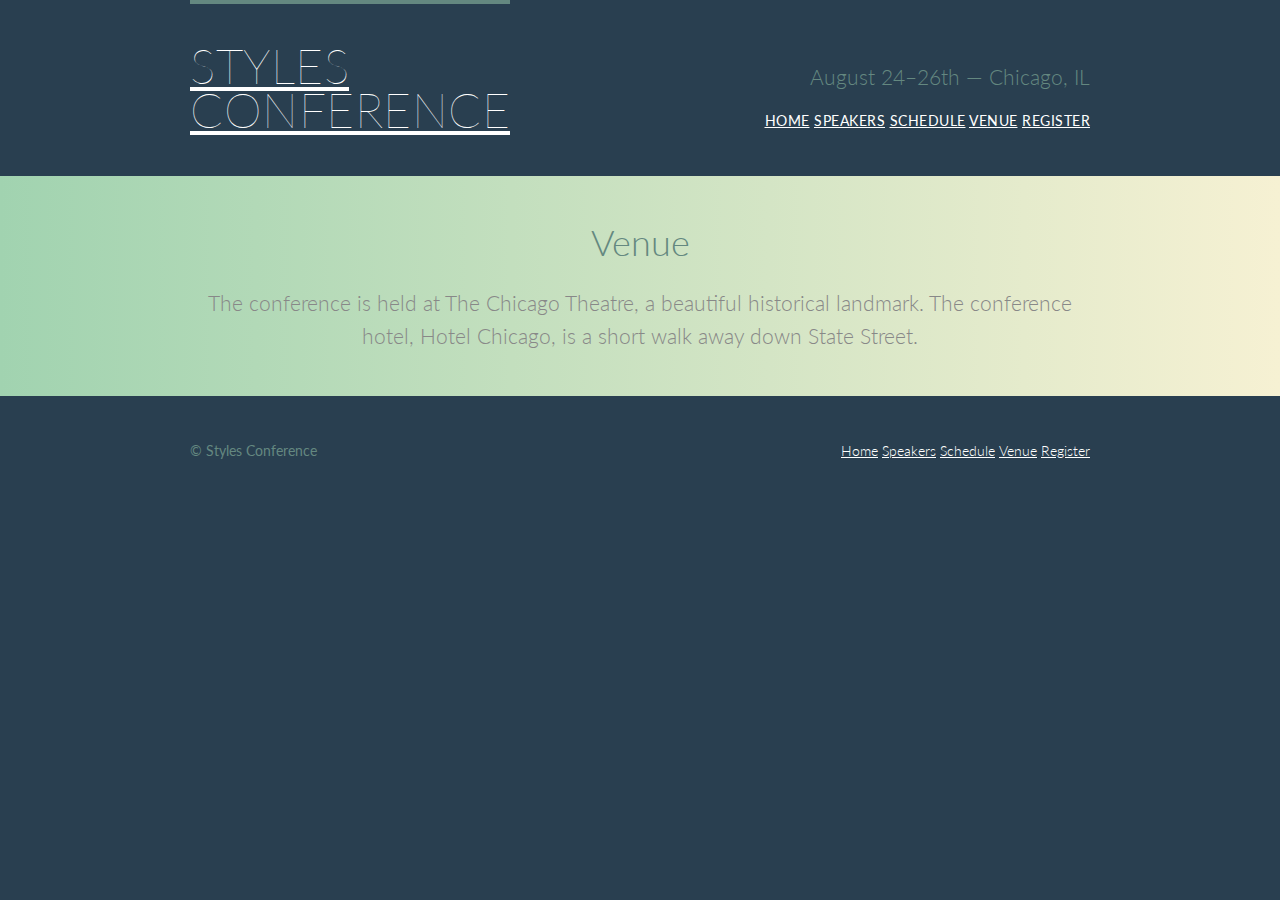
<file: venue.html>
<!DOCTYPE html>
<html lang="en">

<head>
    <meta charset="UTF-8">
    <meta name="viewport" content="width=device-width, initial-scale=1.0">
    <title>Styles Conference</title>
    <link rel="stylesheet" href="assets/stylesheets/main.css">
    <link rel="preconnect" href="https://fonts.googleapis.com">
    <link rel="preconnect" href="https://fonts.gstatic.com" crossorigin>
    <link
        href="https://fonts.googleapis.com/css2?family=Lato:ital,wght@0,100;0,300;0,400;0,700;0,900;1,100;1,300;1,400;1,700;1,900&display=swap"
        rel="stylesheet">
</head>

<body>
    <!-- Header -->

    <header class="primary-header container group">

        <h1 class="logo">
            <a href="index.html">Styles <br> Conference</a>
        </h1>

        <h3 class="tagline">August 24&ndash;26th &mdash; Chicago, IL</h3>

        <nav class="nav primary-nav">
            <a href="index.html">Home</a>
            <a href="speakers.html">Speakers</a>
            <a href="schedule.html">Schedule</a>
            <a href="venue.html">Venue</a>
            <a href="register.html">Register</a>
        </nav>

    </header>

    <!-- Lead -->

    <section class="row-alt">
        <div class="lead container">

            <h1>Venue</h1>

            <p>The conference is held at The Chicago Theatre, a beautiful historical landmark. The conference hotel,
                Hotel
                Chicago, is a short walk away down State Street.</p>

        </div>
    </section>


    <!-- Footer -->

    <footer class="primary-footer container group">

        <small>&copy; Styles Conference</small>

        <nav class="nav">
            <a href="index.html">Home</a>
            <a href="speakers.html">Speakers</a>
            <a href="schedule.html">Schedule</a>
            <a href="venue.html">Venue</a>
            <a href="register.html">Register</a>
        </nav>

    </footer>
</body>

</html>
</file>
<file: assets/stylesheets/positioning-content.css>
code {
  background: #2db34a;
  border-radius: 6px;
  color: #fff;
  display: block;
  font: 14px/24px "Source Code Pro", Inconsolata, "Lucida Console", Terminal,
    "Courier New", Courier;
  padding: 24px 15px;
  text-align: center;
}
header,
section,
aside,
footer {
  margin: 0 1.5% 24px 1.5%;
}
section {
  float: left;
  /* margin: 0 1.5%; */
  width: 30%;
}
footer {
  clear: both;
  margin-bottom: 0;
}
</file>
<file: assets/stylesheets/main.css>
/* http://meyerweb.com/eric/tools/css/reset/ 
   v2.0 | 20110126
   License: none (public domain)
*/

html,
body,
div,
span,
applet,
object,
iframe,
h1,
h2,
h3,
h4,
h5,
h6,
p,
blockquote,
pre,
a,
abbr,
acronym,
address,
big,
cite,
code,
del,
dfn,
em,
img,
ins,
kbd,
q,
s,
samp,
small,
strike,
strong,
sub,
sup,
tt,
var,
b,
u,
i,
center,
dl,
dt,
dd,
ol,
ul,
li,
fieldset,
form,
label,
legend,
table,
caption,
tbody,
tfoot,
thead,
tr,
th,
td,
article,
aside,
canvas,
details,
embed,
figure,
figcaption,
footer,
header,
hgroup,
menu,
nav,
output,
ruby,
section,
summary,
time,
mark,
audio,
video {
  margin: 0;
  padding: 0;
  border: 0;
  font-size: 100%;
  font: inherit;
  vertical-align: baseline;
}
/* HTML5 display-role reset for older browsers */
article,
aside,
details,
figcaption,
figure,
footer,
header,
hgroup,
menu,
nav,
section {
  display: block;
}
body {
  line-height: 1;
}
ol,
ul {
  list-style: none;
}
blockquote,
q {
  quotes: none;
}
blockquote:before,
blockquote:after,
q:before,
q:after {
  content: "";
  content: none;
}
table {
  border-collapse: collapse;
  border-spacing: 0;
}
/* END RESET */

/*
  ========================================
  Custom styles
  ========================================
*/
body {
  background: #293f50;
  color: #888;
  font: 300 16px/22px "Open Sans", "Lato", "Helvetica Neue", Helvetica, Arial,
    sans-serif;
}

/*
  ========================================
  Grid
  ========================================
*/

*,
*:before,
*:after {
  -webkit-box-sizing: border-box;
  -moz-box-sizing: border-box;
  box-sizing: border-box;
}

.container,
.grid {
  margin: 0 auto;
  width: 960px;
}

.container {
  padding-left: 30px;
  padding-right: 30px;
}

.grid,
.col-1-3,
.col-2-3 {
  padding-left: 15px;
  padding-right: 15px;
}

.col-1-3 {
  width: 33.33%;
  float: left;
}
.col-2-3 {
  width: 66.66%;
}

.col-1-3,
.col-2-3 {
  display: inline-block;
  vertical-align: top;
}

/*
  ========================================
  Clearfix
  ========================================
*/

.group:before,
.group:after,
.grid:before,
.grid:after {
  content: "";
  display: table;
}

.group:after,
.grid:after {
  clear: both;
}

.group,
.grid {
  clear: both;
  *zoom: 1;
}

/*
  ========================================
  Rows
  ========================================
*/
.row,
.row-alt {
  min-width: 960px;
}
.row {
  background: #fff;
  padding: 66px 0 44px 0;
}
.row-alt {
  background: #cbe2c1;
  background: -webkit-linear-gradient(to right, #a1d3b0, #f6f1d3);
  background: -moz-linear-gradient(to right, #a1d3b0, #f6f1d3);
  background: linear-gradient(to right, #a1d3b0, #f6f1d3);
  padding: 44px 0 22px 0;
}

/*
========================================
Typography
========================================
*/
h1,
h3,
h4,
h5,
p {
  margin-bottom: 22px;
}

h1,
h2,
h3,
h4 {
  color: #648880;
}

h1 {
  font-size: 36px;
  line-height: 44px;
}
h2 {
  font-size: 24px;
  line-height: 44px;
}
h3 {
  font-size: 21px;
}
h4 {
  font-size: 18px;
}
h5 {
  color: #a9b2b9;
  font-size: 14px;
  font-weight: 400;
  text-transform: uppercase;
}

strong {
  font-weight: 400;
}
cite,
em {
  font-style: italic;
}

/*
  ========================================
  Leads
  ========================================
*/

.lead {
  text-align: center;
}
.lead p {
  font-size: 21px;
  line-height: 33px;
}

/*
  ========================================
  Links
  ========================================
*/

a:hover {
  color: #a9b2b9;
  text-decoration: none;
}
a {
  color: #648880;
}

p a {
  border-bottom: 1px solid #dfe2e5;
}

/*
  ========================================
  Buttons
  ========================================
*/
.btn {
  border-radius: 5px;
  color: #fff;
  cursor: pointer;
  display: inline-block;
  font-weight: 400;
  letter-spacing: 0.5px;
  margin: 0;
  text-transform: uppercase;
}

.btn-alt {
  border: 1px solid #fff;
  padding: 10px 30px;
}
.btn-alt:hover {
  background: #fff;
  color: #648880;
}
/*
  ========================================
  Primary header
  ========================================
*/

.logo {
  border-top: 4px solid #648880;
  padding: 40px 0 22px 0;
  float: left;
  font-size: 48px;
  font-weight: 100;
  letter-spacing: 0.5px;
  line-height: 44px;
  text-transform: uppercase;
}

.tagline {
  margin: 66px 0 22px 0;
  text-align: right;
}

.primary-nav {
  font-size: 14px;
  font-weight: 400;
  letter-spacing: 0.5px;
  text-transform: uppercase;
}

/*
  ========================================
  Primary footer
  ========================================
*/

.primary-footer {
  color: #648880;
  font-size: 14px;
  padding-bottom: 44px;
  padding-top: 44px;
}

.primary-footer small {
  float: left;
  font-weight: 400;
}

/*
  ========================================
  Navigation
  ========================================
*/

.nav {
  text-align: right;
}
.nav li {
  display: inline-block;
  margin: 0 10px;
  vertical-align: top;
}
.nav li:last-child {
  margin-right: 0;
}
/*
  ========================================
  Home
  ========================================
*/

.primary-footer a,
.primary-header a {
  color: #fff;
}

.primary-footer a:hover,
.primary-header a:hover {
  color: #648880;
}

.hero {
  color: #fff;
  padding: 22px 80px 66px 80px;
  line-height: 44px;
  text-align: center;
}

.hero h2 {
  font-size: 36px;
}

.hero p {
  font-size: 24px;
  font-weight: 100;
}

.teaser a:hover h3 {
  color: #a9b2b9;
}

/*
  ========================================
  Speakers
  ========================================
*/

.speaker-info {
  border: 1px solid #dfe2e5;
  border-radius: 5px;
  margin-top: 88px;
  padding: 22px 0;
  text-align: center;
}
.speaker {
  margin-bottom: 44px;
}
</file>
